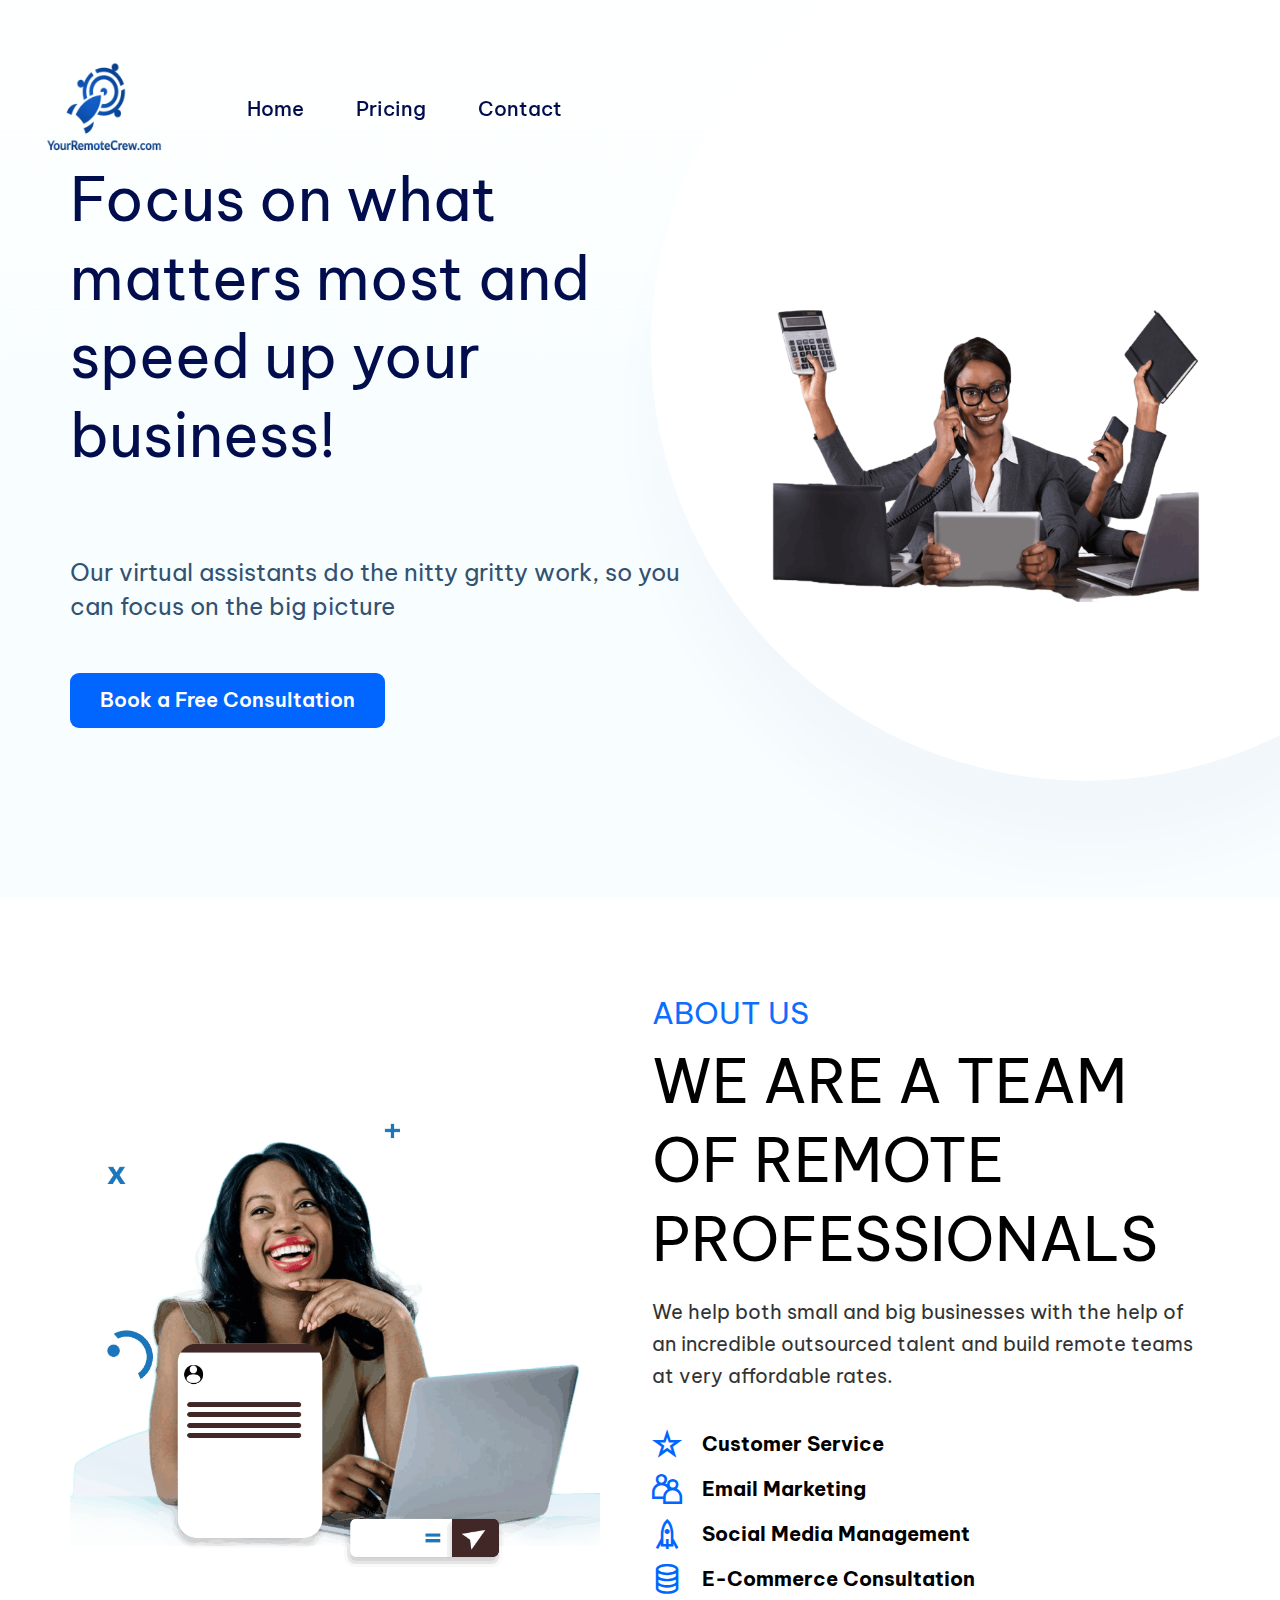
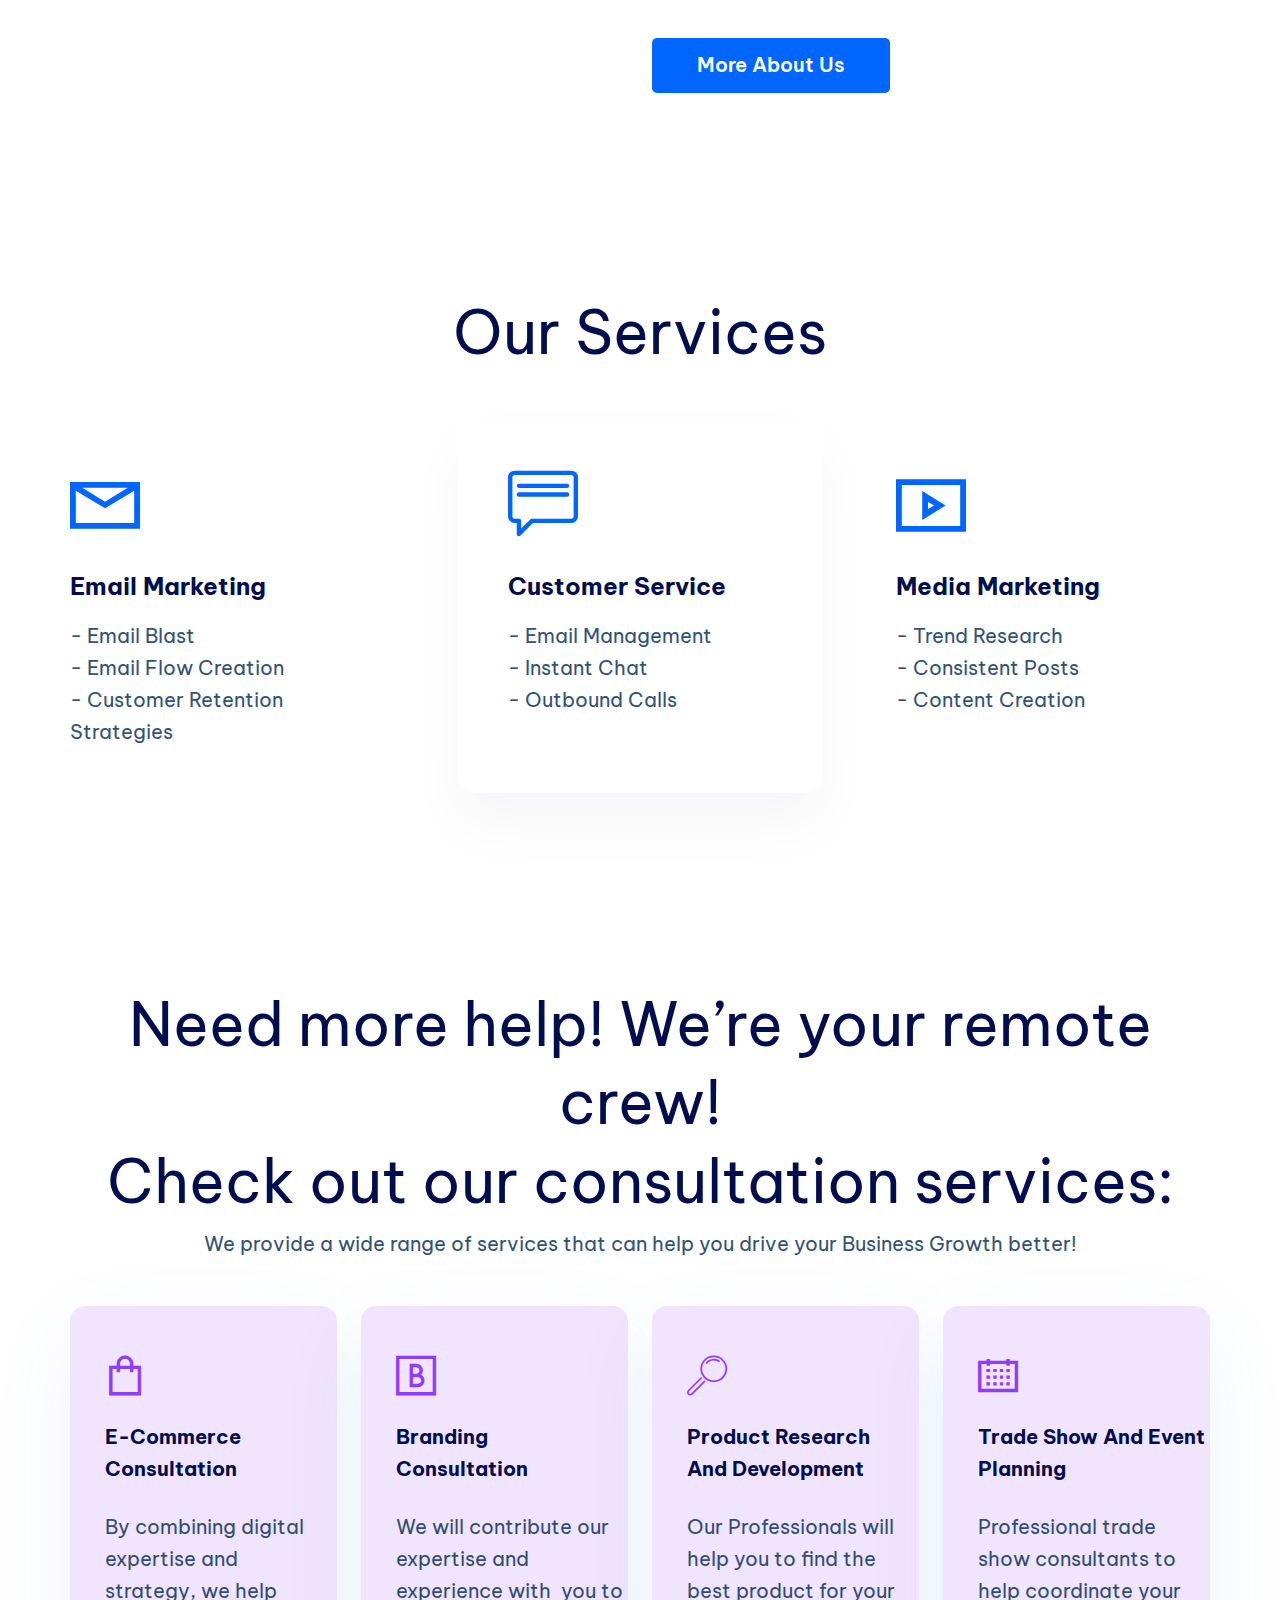
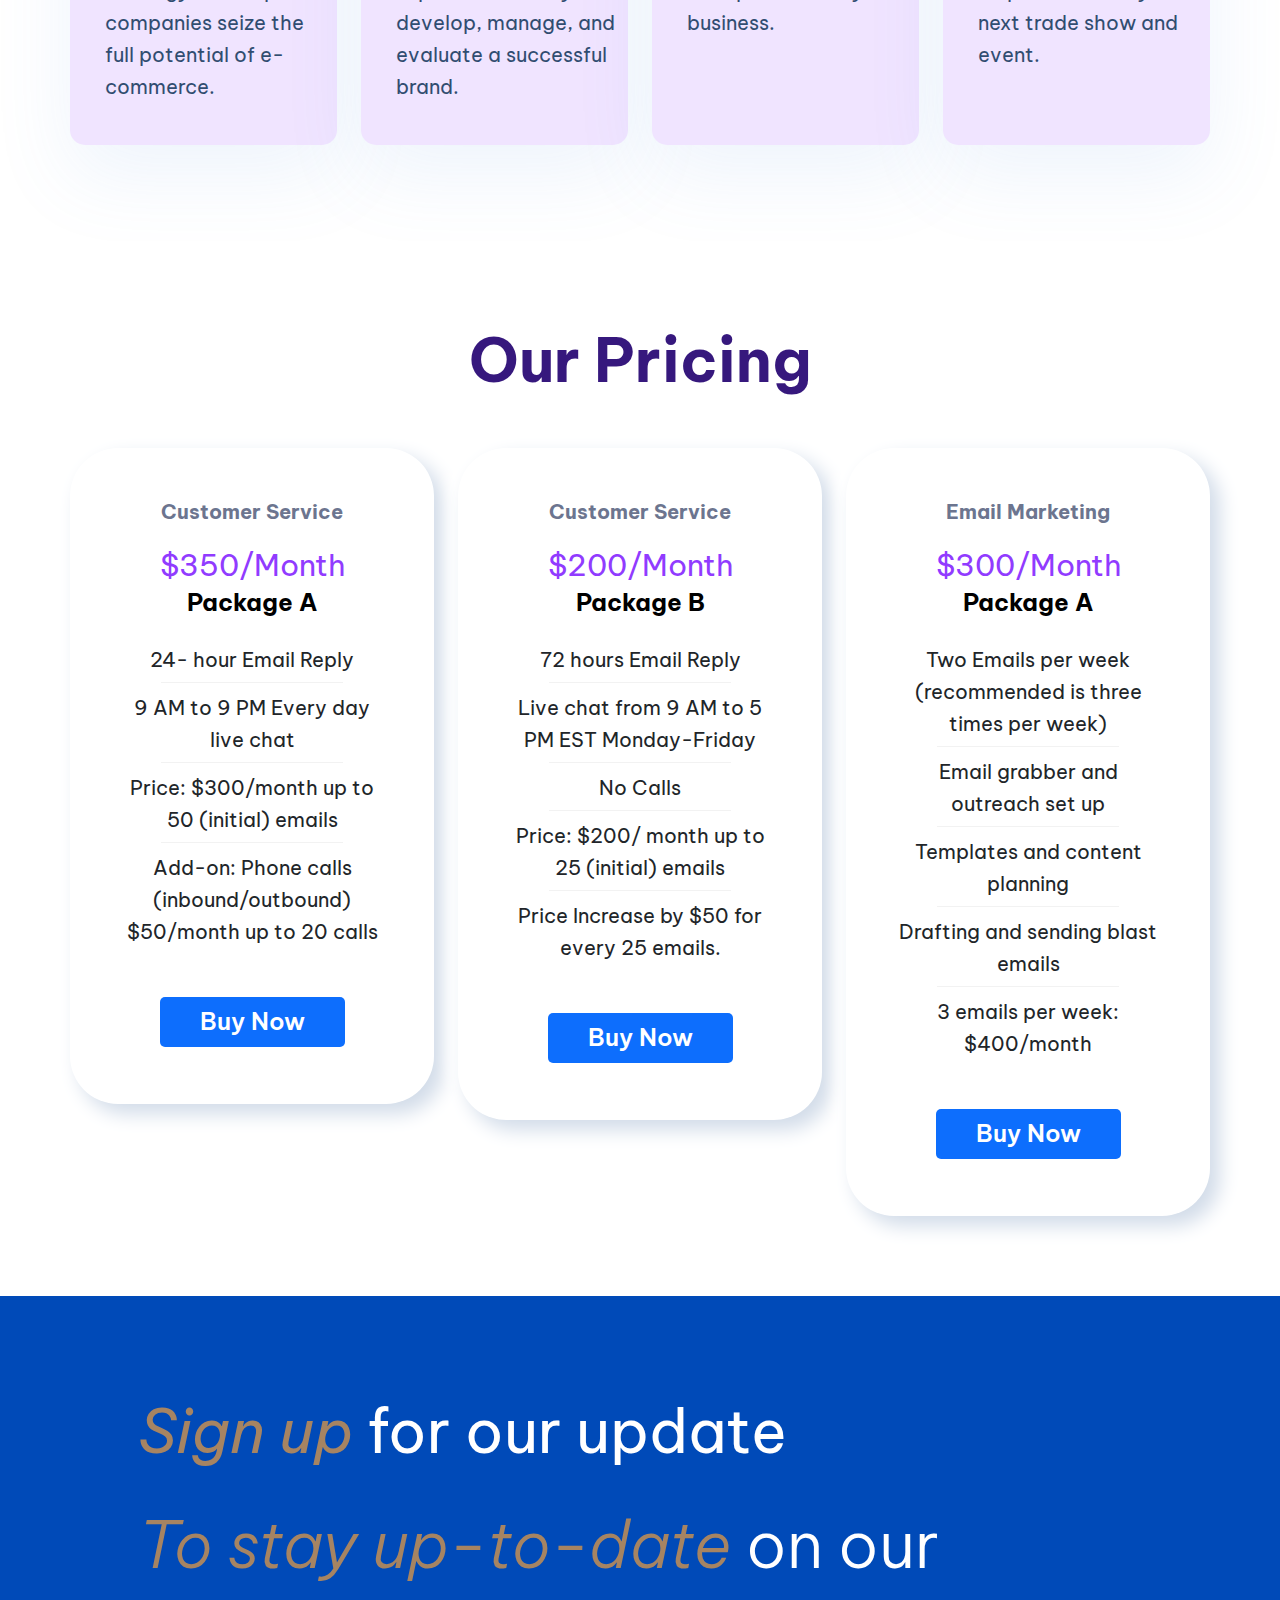
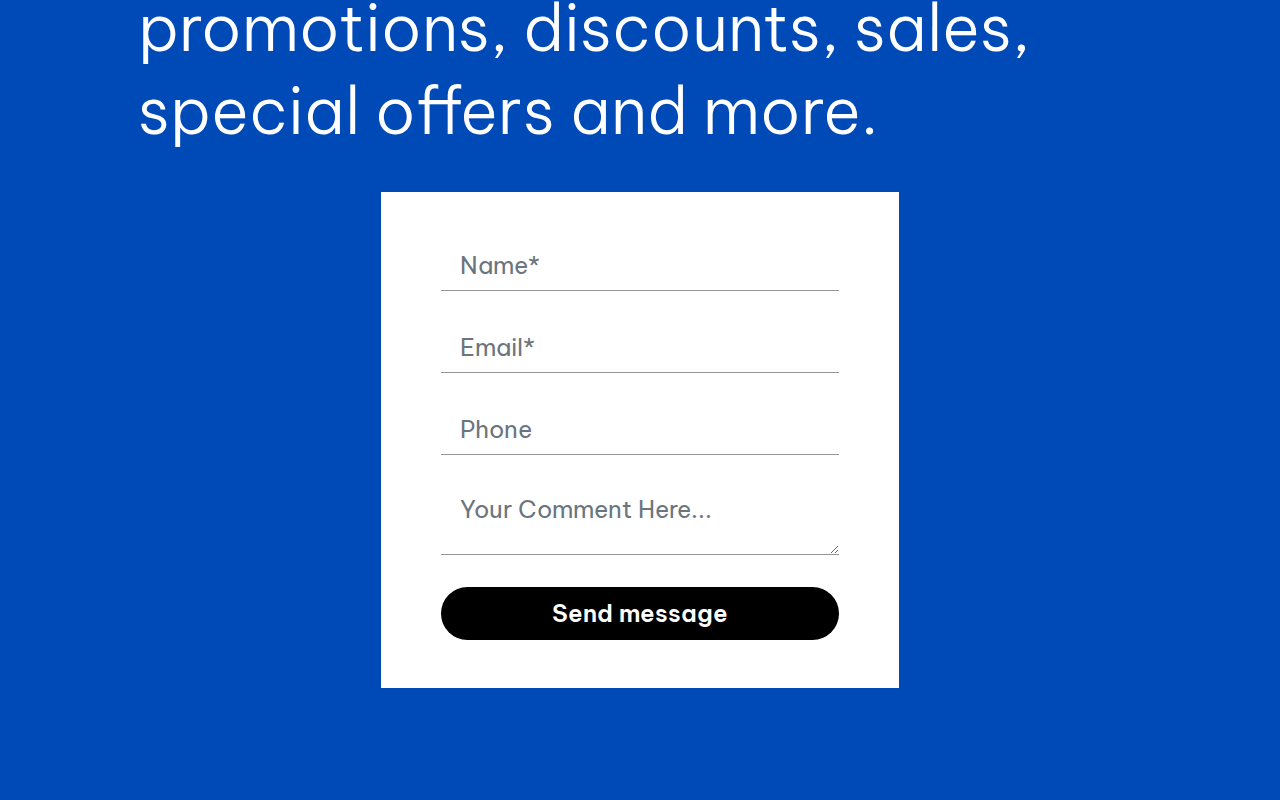
<file: index.html>
<!DOCTYPE html>
<html  >
<head>
  
  <meta charset="UTF-8">
  <meta http-equiv="X-UA-Compatible" content="IE=edge">
  
  <meta name="twitter:card" content="summary_large_image"/>
  <meta name="twitter:image:src" content="assets/images/index-meta.png">
  <meta property="og:image" content="assets/images/index-meta.png">
  <meta name="twitter:title" content="Home">
  <meta name="viewport" content="width=device-width, initial-scale=1, minimum-scale=1">
  <link rel="shortcut icon" href="assets/images/asset-1-150x150.png" type="image/x-icon">
  <meta name="description" content="">
  
  
  <title>Home</title>
  <link rel="stylesheet" href="assets/web/assets/mobirise-icons2/mobirise2.css">
  <link rel="stylesheet" href="assets/web/assets/mobirise-icons-bold/mobirise-icons-bold.css">
  <link rel="stylesheet" href="assets/web/assets/mobirise-icons/mobirise-icons.css">
  <link rel="stylesheet" href="assets/bootstrap/css/bootstrap.min.css">
  <link rel="stylesheet" href="assets/bootstrap/css/bootstrap-grid.min.css">
  <link rel="stylesheet" href="assets/bootstrap/css/bootstrap-reboot.min.css">
  <link rel="stylesheet" href="assets/dropdown/css/style.css">
  <link rel="stylesheet" href="assets/socicon/css/styles.css">
  <link rel="stylesheet" href="assets/theme/css/style.css">
  <link rel="preload" href="https://fonts.googleapis.com/css?family=Be+Vietnam+Pro:100,100i,200,200i,300,300i,400,400i,500,500i,600,600i,700,700i,800,800i,900,900i&display=swap" as="style" onload="this.onload=null;this.rel='stylesheet'">
  <noscript><link rel="stylesheet" href="https://fonts.googleapis.com/css?family=Be+Vietnam+Pro:100,100i,200,200i,300,300i,400,400i,500,500i,600,600i,700,700i,800,800i,900,900i&display=swap"></noscript>
  <link rel="preload" as="style" href="assets/mobirise/css/mbr-additional.css"><link rel="stylesheet" href="assets/mobirise/css/mbr-additional.css" type="text/css">
  
  
  
  
</head>
<body>
  
  <section data-bs-version="5.1" class="menu menu1 cid-sXT21XmgXk" once="menu" id="amenu1-1">
    

    <nav class="navbar navbar-dropdown navbar-fixed-top navbar-expand-lg">
        <div class="container-fluid">
            <div class="navbar-brand">
                <span class="navbar-logo">
                    <a href="#">
                        <img src="assets/images/asset-1-150x150.png" alt="Your Remote Crew Logo" style="height: 8rem;">
                    </a>
                </span>
                
            </div>
            <button class="navbar-toggler" type="button" data-toggle="collapse" data-bs-toggle="collapse" data-target="#navbarSupportedContent" data-bs-target="#navbarSupportedContent" aria-controls="navbarNavAltMarkup" aria-expanded="false" aria-label="Toggle navigation">
                <div class="hamburger">
                    <span></span>
                    <span></span>
                    <span></span>
                    <span></span>
                </div>
            </button>
            <div class="collapse navbar-collapse" id="navbarSupportedContent">
                <ul class="navbar-nav nav-dropdown nav-right" data-app-modern-menu="true"><li class="nav-item"><a class="nav-link link text-black text-primary display-7" href="index.html">Home</a></li><li class="nav-item"><a class="nav-link link text-black text-primary display-7" href="index.html#pricing01-e">Pricing</a></li><li class="nav-item"><a class="nav-link link text-black text-primary display-7" href="index.html#form03-1">Contact</a>
                    </li></ul>
                
                
                
            </div>
        </div>
    </nav>
</section>

<section data-bs-version="5.1" class="features1 cid-sXT26h1fgq" id="afeatures1-2">

    

    

    <div class="container">
        <div class="row justify-content-center">

            <div class="col-12 col-text">
                <div class="text-wrapper">
                    <h1 class="mbr-section-title mbr-fonts-style mb-0 display-2">Focus on what matters most and speed up your business!</h1>
                    <p class="mbr-text mbr-fonts-style display-4"><br>Our virtual assistants do the nitty gritty work, so you can focus on the big picture<br></p>
                    <div class="mbr-section-btn"><a class="btn btn-secondary display-7" href="Book Consultation.html#custom-html-9">Book a Free Consultation</a></div>
                </div>
            </div>
            <div class="col-12 image-wrapper">
                <img class="w-100" src="assets/images/yourremotecrew-2-1338x956.png" alt="Your Remote Crew Multitasking">
            </div>
        </div>
    </div>
</section>

<section data-bs-version="5.1" class="features11 cid-sXT9HLiM4Z mbr-fullscreen" id="afeatures11-4">

    

    

    <div class="container">
        <div class="row justify-content-center">

            <div class="col-12 col-xxl-5 col-lg-6 col-md-7 col-text">
                <div class="text-wrapper">
                    <p class="label-text mbr-fonts-style display-5">
                        ABOUT US
                    </p>
                    <h1 class="mbr-section-title mbr-fonts-style display-2">WE ARE A TEAM OF REMOTE PROFESSIONALS</h1>
                    <p class="mbr-text mbr-fonts-style display-7">We help both small and big businesses with the help of an incredible outsourced talent and build remote teams at very affordable rates.</p>
                    <div class="lists-container">
                        <ul class="list">
                            <li class="list-item">
                                <div class="icon-wrapper">
                                    <span class="mbr-iconfont mobi-mbri-star mobi-mbri" style="font-size: 30px;"></span>
                                </div>
                                <p class="list-item-text mbr-fonts-style mb-0 display-7"><strong>Customer Service</strong></p>
                            </li>
                            <li class="list-item">
                                <div class="icon-wrapper">
                                    <span class="mbr-iconfont mobi-mbri-users mobi-mbri" style="font-size: 30px;"></span>
                                </div>
                                <p class="list-item-text mbr-fonts-style mb-0 display-7"><strong>Email Marketing</strong></p>
                            </li>
                            <li class="list-item">
                                <div class="icon-wrapper">
                                    <span class="mbr-iconfont mobi-mbri-rocket mobi-mbri" style="font-size: 30px;"></span>
                                </div>
                                <p class="list-item-text mbr-fonts-style mb-0 display-7"><strong>Social Media Management</strong></p>
                            </li>
                            <li class="list-item">
                                <div class="icon-wrapper">
                                    <span class="mbr-iconfont mobi-mbri-database mobi-mbri" style="font-size: 30px;"></span>
                                </div>
                                <p class="list-item-text mbr-fonts-style mb-0 display-7"><strong>E-Commerce Consultation</strong></p>
                            </li>
                        </ul>
                    </div>
                    <div class="mbr-section-btn"><a class="btn btn-secondary display-7" href="Book Consultation.html#custom-html-9">More About Us</a></div>
                </div>
            </div>
            <div class="col-12 col-xxl-7 col-lg-6 col-md-5 image-wrapper">
                <img class="w-100" src="assets/images/vous-et-particulers-1080x1080.png" alt="Yourremotecrew">
            </div>
        </div>
    </div>
</section>

<section data-bs-version="5.1" class="features2 cid-sXT98UW3H4" id="afeatures2-3">

    

    
    <div class="container">
        <div class="mbr-section-head mb-3">
            <div class="col-12">
                <h4 class="mbr-section-title mbr-fonts-style align-center mb-0 display-2">
                    Our Services</h4>
                
            </div>
        </div>
        <div class="row">
            <div class="col-12 col-md-6 col-card col-lg-4">
                <div class="card-wrapper card-1">
                    <div class="card-box align-left">
                        <div class="icon-box">
                            <span class="mbr-iconfont mobi-mbri-letter mobi-mbri" style="font-size: 70px; color: rgb(0, 102, 255); fill: rgb(0, 102, 255);"></span>
                        </div>
                        <h4 class="card-title mbr-fonts-style align-left mb-0 display-4"><a href="#" class="text-black">Email Marketing</a></h4>
                        <p class="mbr-text mbr-fonts-style mb-0 display-7">-	Email Blast
<br>-	Email Flow Creation
<br>-	Customer Retention Strategies&nbsp;&nbsp;<br></p>
                        
                    </div>
                </div>
            </div>

            <div class="col-12 col-md-6 col-card col-lg-4">
                <div class="card-wrapper card-2">
                    <div class="card-box align-left">
                        <div class="icon-box">
                            <span class="mbr-iconfont mbrib-chat" style="font-size: 70px;"></span>
                        </div>
                        <h4 class="card-title mbr-fonts-style align-left mb-0 display-4"><strong>Customer Service</strong></h4>
                        <p class="mbr-text mbr-fonts-style mb-0 display-7">-	Email Management
<br>-	Instant Chat 
<br>-	Outbound Calls&nbsp;&nbsp;<br></p>
                        
                    </div>
                </div>
            </div>
            <div class="col-12 col-md-6 col-card col-lg-4">
                <div class="card-wrapper card-3">
                    <div class="card-box align-left">
                        <div class="icon-box">
                            <span class="mbr-iconfont mobi-mbri-video-play mobi-mbri" style="font-size: 70px;"></span>
                        </div>
                        <h4 class="card-title mbr-fonts-style align-left mb-0 display-4"><a href="#" class="text-black">Media Marketing</a></h4>
                        <p class="mbr-text mbr-fonts-style mb-0 display-7">-	Trend Research
<br>-	Consistent Posts 
<br>-	Content Creation&nbsp;&nbsp;<br></p>
                        
                    </div>
                </div>
            </div>
        </div>
    </div>
</section>

<section data-bs-version="5.1" class="features2 cid-sXTbUOzhhA" id="afeatures12-7">

    

    
    <div class="container">
        <div class="mbr-section-head mb-3">
            <div class="col-12">
                <h4 class="mbr-section-title mbr-fonts-style align-center mb-0 display-2">Need more help! We’re your remote crew!
<div>Check out our consultation services:</div></h4>
                <h5 class="mbr-section-subtitle mbr-fonts-style align-center mb-0 mt-2 display-7">We provide a wide range of services that can help you drive your Business Growth better!</h5>
            </div>
        </div>
        <div class="row">
            <div class="col-12 col-xl-3 col-sm-6 col-card">
                <div class="card-wrapper card-1">
                    <div class="card-box align-left">
                        <div class="icon-box">
                            <span class="mbr-iconfont mobi-mbri-shopping-bag mobi-mbri"></span>
                        </div>
                        <h4 class="card-title mbr-fonts-style align-left display-7"><strong>E-Commerce Consultation</strong></h4>
                        <p class="mbr-text mbr-fonts-style display-7">By combining digital expertise and strategy, we help companies seize the full potential of e-commerce.</p>
                        
                    </div>
                </div>
            </div>

            <div class="col-12 col-xl-3 col-sm-6 col-card">
                <div class="card-wrapper card-2">
                    <div class="card-box align-left">
                        <div class="icon-box">
                            <span class="mbr-iconfont mobi-mbri-bootstrap mobi-mbri"></span>
                        </div>
                        <h4 class="card-title mbr-fonts-style align-left display-7"><strong>Branding Consultation</strong></h4>
                        <p class="mbr-text mbr-fonts-style display-7">We will contribute our expertise and experience with&nbsp; you to develop, manage, and evaluate a successful brand.</p>
                        
                    </div>
                </div>
            </div>
            <div class="col-12 col-xl-3 col-sm-6 col-card">
                <div class="card-wrapper card-3">
                    <div class="card-box align-left">
                        <div class="icon-box">
                            <span class="mbr-iconfont mbri-search"></span>
                        </div>
                        <h4 class="card-title mbr-fonts-style align-left display-7"><strong>Product Research And Development</strong></h4>
                        <p class="mbr-text mbr-fonts-style display-7">Our Professionals will help you to find the best product for your business.</p>
                        
                    </div>
                </div>
            </div>

            <div class="col-12 col-xl-3 col-sm-6 col-card">
                <div class="card-wrapper card-4">
                    <div class="card-box align-left">
                        <div class="icon-box">
                            <span class="mbr-iconfont mobi-mbri-calendar mobi-mbri"></span>
                        </div>
                        <h4 class="card-title mbr-fonts-style align-left display-7"><strong>Trade Show And Event Planning</strong></h4>
                        <p class="mbr-text mbr-fonts-style display-7">
                            Professional trade show consultants to help coordinate your next trade show and event.</p>
                        
                    </div>
                </div>
            </div>
        </div>
    </div>
</section>

<section data-bs-version="5.1" class="pricing1 cid-t7roLA3Jeg" id="pricing01-e">
    

    
    <div class="container">
        <div class="row justify-content-center">
            <div class="col-12">
                <h2 class="title align-left mbr-fonts-style mb-5 display-2"><strong>Our Pricing</strong></h2>
            </div>

            <div class="col-12 col-md-6 align-center col-lg-4">
                <div class="plan">
                    <div class="plan-header">
                        <h6 class="plan-title mbr-fonts-style mb-3 display-7"><strong>Customer Service</strong></h6>
                        <div class="plan-price">
                            <p class="price mbr-fonts-style m-0 display-5">$350/Month</p>
                            <p class="price-term mbr-fonts-style mb-3 display-4"><strong>Package A</strong></p>
                        </div>
                    </div>
                    <div class="plan-body">
                        <div class="plan-list mb-4">
                            <ul class="list-group mbr-fonts-style list-group-flush display-7">
                                <li class="list-group-item">24- hour Email Reply
</li><li class="list-group-item">9 AM to 9 PM Every day live chat
</li><li class="list-group-item">Price: $300/month up to 50 (initial) emails
</li><li class="list-group-item">Add-on: Phone calls (inbound/outbound) $50/month up to 20 calls</li>
                            </ul>
                        </div>
                        <div class="mbr-section-btn text-center"><a href="Book Consultation.html#custom-html-9" class="btn btn-lg btn-info display-4">Buy Now</a></div>
                    </div>
                </div>
            </div>
            <div class="col-12 col-md-6 align-center col-lg-4">
                <div class="plan">
                    <div class="plan-header">
                        <h6 class="plan-title mbr-fonts-style mb-3 display-7"><strong>Customer Service</strong></h6>
                        <div class="plan-price">
                            <p class="price mbr-fonts-style m-0 display-5">$200/Month<br></p>
                            <p class="price-term mbr-fonts-style mb-3 display-4"><strong>Package B</strong></p>
                        </div>
                    </div>
                    <div class="plan-body">
                        <div class="plan-list mb-4">
                            <ul class="list-group mbr-fonts-style list-group-flush display-7">
                                <li class="list-group-item">72 hours Email Reply
</li><li class="list-group-item">Live chat from 9 AM to 5 PM EST Monday-Friday
</li><li class="list-group-item">No Calls
</li><li class="list-group-item">Price: $200/ month up to 25 (initial) emails
</li><li class="list-group-item">Price Increase by $50 for every 25 emails.</li>
                            </ul>
                        </div>
                        <div class="mbr-section-btn text-center"><a href="Book Consultation.html#custom-html-9" class="btn btn-lg btn-info display-4">Buy Now</a></div>
                    </div>
                </div>
            </div>
            <div class="col-12 col-md-6 align-center col-lg-4">
                <div class="plan">
                    <div class="plan-header">
                        <h6 class="plan-title mbr-fonts-style mb-3 display-7"><strong>Email Marketing</strong></h6>
                        <div class="plan-price">
                            <p class="price mbr-fonts-style m-0 display-5">$300/Month<br></p>
                            <p class="price-term mbr-fonts-style mb-3 display-4"><strong>Package A</strong></p>
                        </div>
                    </div>
                    <div class="plan-body">
                        <div class="plan-list mb-4">
                            <ul class="list-group mbr-fonts-style list-group-flush display-7">
                                <li class="list-group-item">Two Emails per week (recommended is three times per week)
</li><li class="list-group-item">Email grabber and outreach set up
</li><li class="list-group-item">Templates and content planning
</li><li class="list-group-item">Drafting and sending blast emails
</li><li class="list-group-item">3 emails per week: $400/month</li>
                            </ul>
                        </div>
                        <div class="mbr-section-btn text-center"><a href="Book Consultation.html#custom-html-9" class="btn btn-lg btn-info display-4">Buy Now</a></div>
                    </div>
                </div>
            </div>
            
        </div>
    </div>
</section>

<section data-bs-version="5.1" class="form03 cid-t4LsHyS2Pr" id="form03-1">
    

    

    <div class="pb-md-3 px-0 px-sm-3 container">
        <div class="row mx-0 mx-sm-5 mb-3">
            <div class="col-12 px-sm-3 mb-2 mb-sm-4">
                <h3 class="mbr-section-title mbr-fonts-style display-2">
                    <i class="colored-text">Sign up</i> for our update
                </h3>
            </div>
            <div class="col-12 px-sm-3 mb-3">
                <h4 class="mbr-section-subtitle mbr-fonts-style display-3">
                    <i class="colored-text">To stay up-to-date</i> on our
                    promotions, discounts, sales, special offers and more.
                </h4>
            </div>
        </div>
        <div class="row justify-content-center mx-1 mx-sm-5 mbr-form">
            <div class="col-12 col-lg-6 px-sm-5 py-4 py-sm-5 bg-white" data-form-type="formoid">
                <!--Formbuilder Form-->
                <form action="https://mobirise.eu/" method="POST" class="mbr-form form-with-styler" data-form-title="Form Name"><input type="hidden" name="email" data-form-email="true" value="jrAMvVFwJqRjKK8Yq5Iap4ICtcpRdjwjv4xEmZ77/A0kM2x5YXsmOp3gO9HbPVhv69pbfeeQc1kEq3Djwu8vcWHsl7K1eDda6oyp2c1agH5j8d9n/YG1eGDt5Gsqai/y.V142vzKJZ9D0VwXJEGxTwuP+3tL0y01+ZSLTUz53O10SysOnqgRU+XpuK0noXUqJtKA/G7P1t2dESm4JEyeLzIDz9nOkPCkR9vHqUc0wuLexNqnWIqJEy2NlN26IgwUC">
                    <div class="row">
                        <div hidden="hidden" data-form-alert="" class="alert alert-success col-12">Thanks for filling out the form!</div>
                        <div hidden="hidden" data-form-alert-danger="" class="alert alert-danger col-12">
                            Oops...! some problem!
                        </div>
                    </div>
                    <div class="dragArea row mx-0 justify-content-center">
                        <div data-for="phone" class="col-12 mb-4">
                            <input type="text" name="name" placeholder="Name*" data-form-field="name" class="form-control rounded-0 bg-transparent shadow-none display-7" required="required" value="" id="name-form03-1">
                        </div>
                        <div data-for="phone" class="col-12 mb-4">
                            <input type="email" name="email" placeholder="Email*" data-form-field="email" class="form-control rounded-0 bg-transparent shadow-none display-7" required="required" value="" id="email-form03-1">
                        </div>
                        <div data-for="phone" class="col-12 mb-4">
                            <input type="tel" name="phone" placeholder="Phone" data-form-field="phone" class="form-control rounded-0 bg-transparent shadow-none display-7" value="" id="phone-form03-1">
                        </div>
                        <div data-for="phone" class="col-12 mb-4">
                            <textarea name="message" placeholder="Your Comment Here..." data-form-field="message" class="form-control rounded-0 bg-transparent shadow-none display-7" id="message-form03-1"></textarea>
                        </div>
                        <div class="col-12 col-lg-12"><button class="btn rounded-pill shadow-none bg-transparent btn-black w-100 display-4" type="submit">Send message</button></div>
                    </div>
                </form>
                <!--Formbuilder Form-->
            </div>
        </div>
    </div>
</section>


<script src="assets/bootstrap/js/bootstrap.bundle.min.js"></script>
  <script src="assets/smoothscroll/smooth-scroll.js"></script>
  <script src="assets/ytplayer/index.js"></script>
  <script src="assets/dropdown/js/navbar-dropdown.js"></script>
  <script src="assets/theme/js/script.js"></script>
  <script src="assets/formoid/formoid.min.js"></script>
  
  
  
</body>
</html>
</file>
<file: assets/web/assets/mobirise-icons2/mobirise2.css>
@font-face {
  font-family: 'Moririse2';
  font-display: swap;
  src:  url('mobirise2.eot?f2bix4');
  src:  url('mobirise2.eot?f2bix4#iefix') format('embedded-opentype'),
    url('mobirise2.ttf?f2bix4') format('truetype'),
    url('mobirise2.woff?f2bix4') format('woff'),
    url('mobirise2.svg?f2bix4#mobirise2') format('svg');
  font-weight: normal;
  font-style: normal;
}

[class^="mobi-"], [class*=" mobi-"] {
  /* use !important to prevent issues with browser extensions that change fonts */
  font-family: 'Moririse2' !important;
  speak: none;
  font-style: normal;
  font-weight: normal;
  font-variant: normal;
  text-transform: none;
  line-height: 1;

  /* Better Font Rendering =========== */
  -webkit-font-smoothing: antialiased;
  -moz-osx-font-smoothing: grayscale;
}

.mobi-mbri-add-submenu:before {
  content: "\e900";
}
.mobi-mbri-alert:before {
  content: "\e901";
}
.mobi-mbri-align-center:before {
  content: "\e902";
}
.mobi-mbri-align-justify:before {
  content: "\e903";
}
.mobi-mbri-align-left:before {
  content: "\e904";
}
.mobi-mbri-align-right:before {
  content: "\e905";
}
.mobi-mbri-android:before {
  content: "\e906";
}
.mobi-mbri-apple:before {
  content: "\e907";
}
.mobi-mbri-arrow-down:before {
  content: "\e908";
}
.mobi-mbri-arrow-next:before {
  content: "\e909";
}
.mobi-mbri-arrow-prev:before {
  content: "\e90a";
}
.mobi-mbri-arrow-up:before {
  content: "\e90b";
}
.mobi-mbri-bold:before {
  content: "\e90c";
}
.mobi-mbri-bookmark:before {
  content: "\e90d";
}
.mobi-mbri-bootstrap:before {
  content: "\e90e";
}
.mobi-mbri-briefcase:before {
  content: "\e90f";
}
.mobi-mbri-browse:before {
  content: "\e910";
}
.mobi-mbri-bulleted-list:before {
  content: "\e911";
}
.mobi-mbri-calendar:before {
  content: "\e912";
}
.mobi-mbri-camera:before {
  content: "\e913";
}
.mobi-mbri-cart-add:before {
  content: "\e914";
}
.mobi-mbri-cart-full:before {
  content: "\e915";
}
.mobi-mbri-cash:before {
  content: "\e916";
}
.mobi-mbri-change-style:before {
  content: "\e917";
}
.mobi-mbri-chat:before {
  content: "\e918";
}
.mobi-mbri-clock:before {
  content: "\e919";
}
.mobi-mbri-close:before {
  content: "\e91a";
}
.mobi-mbri-cloud:before {
  content: "\e91b";
}
.mobi-mbri-code:before {
  content: "\e91c";
}
.mobi-mbri-contact-form:before {
  content: "\e91d";
}
.mobi-mbri-credit-card:before {
  content: "\e91e";
}
.mobi-mbri-cursor-click:before {
  content: "\e91f";
}
.mobi-mbri-cust-feedback:before {
  content: "\e920";
}
.mobi-mbri-database:before {
  content: "\e921";
}
.mobi-mbri-delivery:before {
  content: "\e922";
}
.mobi-mbri-desktop:before {
  content: "\e923";
}
.mobi-mbri-devices:before {
  content: "\e924";
}
.mobi-mbri-down:before {
  content: "\e925";
}
.mobi-mbri-download-2:before {
  content: "\e926";
}
.mobi-mbri-download:before {
  content: "\e927";
}
.mobi-mbri-drag-n-drop-2:before {
  content: "\e928";
}
.mobi-mbri-drag-n-drop:before {
  content: "\e929";
}
.mobi-mbri-edit-2:before {
  content: "\e92a";
}
.mobi-mbri-edit:before {
  content: "\e92b";
}
.mobi-mbri-error:before {
  content: "\e92c";
}
.mobi-mbri-extension:before {
  content: "\e92d";
}
.mobi-mbri-features:before {
  content: "\e92e";
}
.mobi-mbri-file:before {
  content: "\e92f";
}
.mobi-mbri-flag:before {
  content: "\e930";
}
.mobi-mbri-folder:before {
  content: "\e931";
}
.mobi-mbri-gift:before {
  content: "\e932";
}
.mobi-mbri-github:before {
  content: "\e933";
}
.mobi-mbri-globe-2:before {
  content: "\e934";
}
.mobi-mbri-globe:before {
  content: "\e935";
}
.mobi-mbri-growing-chart:before {
  content: "\e936";
}
.mobi-mbri-hearth:before {
  content: "\e937";
}
.mobi-mbri-help:before {
  content: "\e938";
}
.mobi-mbri-home:before {
  content: "\e939";
}
.mobi-mbri-hot-cup:before {
  content: "\e93a";
}
.mobi-mbri-idea:before {
  content: "\e93b";
}
.mobi-mbri-image-gallery:before {
  content: "\e93c";
}
.mobi-mbri-image-slider:before {
  content: "\e93d";
}
.mobi-mbri-info:before {
  content: "\e93e";
}
.mobi-mbri-italic:before {
  content: "\e93f";
}
.mobi-mbri-key:before {
  content: "\e940";
}
.mobi-mbri-laptop:before {
  content: "\e941";
}
.mobi-mbri-layers:before {
  content: "\e942";
}
.mobi-mbri-left-right:before {
  content: "\e943";
}
.mobi-mbri-left:before {
  content: "\e944";
}
.mobi-mbri-letter:before {
  content: "\e945";
}
.mobi-mbri-like:before {
  content: "\e946";
}
.mobi-mbri-link:before {
  content: "\e947";
}
.mobi-mbri-lock:before {
  content: "\e948";
}
.mobi-mbri-login:before {
  content: "\e949";
}
.mobi-mbri-logout:before {
  content: "\e94a";
}
.mobi-mbri-magic-stick:before {
  content: "\e94b";
}
.mobi-mbri-map-pin:before {
  content: "\e94c";
}
.mobi-mbri-menu:before {
  content: "\e94d";
}
.mobi-mbri-mobile-2:before {
  content: "\e94e";
}
.mobi-mbri-mobile-horizontal:before {
  content: "\e94f";
}
.mobi-mbri-mobile:before {
  content: "\e950";
}
.mobi-mbri-mobirise:before {
  content: "\e951";
}
.mobi-mbri-more-horizontal:before {
  content: "\e952";
}
.mobi-mbri-more-vertical:before {
  content: "\e953";
}
.mobi-mbri-music:before {
  content: "\e954";
}
.mobi-mbri-new-file:before {
  content: "\e955";
}
.mobi-mbri-numbered-list:before {
  content: "\e956";
}
.mobi-mbri-opened-folder:before {
  content: "\e957";
}
.mobi-mbri-pages:before {
  content: "\e958";
}
.mobi-mbri-paper-plane:before {
  content: "\e959";
}
.mobi-mbri-paperclip:before {
  content: "\e95a";
}
.mobi-mbri-phone:before {
  content: "\e95b";
}
.mobi-mbri-photo:before {
  content: "\e95c";
}
.mobi-mbri-photos:before {
  content: "\e95d";
}
.mobi-mbri-pin:before {
  content: "\e95e";
}
.mobi-mbri-play:before {
  content: "\e95f";
}
.mobi-mbri-plus:before {
  content: "\e960";
}
.mobi-mbri-preview:before {
  content: "\e961";
}
.mobi-mbri-print:before {
  content: "\e962";
}
.mobi-mbri-protect:before {
  content: "\e963";
}
.mobi-mbri-question:before {
  content: "\e964";
}
.mobi-mbri-quote-left:before {
  content: "\e965";
}
.mobi-mbri-quote-right:before {
  content: "\e966";
}
.mobi-mbri-redo:before {
  content: "\e967";
}
.mobi-mbri-refresh:before {
  content: "\e968";
}
.mobi-mbri-responsive-2:before {
  content: "\e969";
}
.mobi-mbri-responsive:before {
  content: "\e96a";
}
.mobi-mbri-right:before {
  content: "\e96b";
}
.mobi-mbri-rocket:before {
  content: "\e96c";
}
.mobi-mbri-sad-face:before {
  content: "\e96d";
}
.mobi-mbri-sale:before {
  content: "\e96e";
}
.mobi-mbri-save:before {
  content: "\e96f";
}
.mobi-mbri-search:before {
  content: "\e970";
}
.mobi-mbri-setting-2:before {
  content: "\e971";
}
.mobi-mbri-setting-3:before {
  content: "\e972";
}
.mobi-mbri-setting:before {
  content: "\e973";
}
.mobi-mbri-share:before {
  content: "\e974";
}
.mobi-mbri-shopping-bag:before {
  content: "\e975";
}
.mobi-mbri-shopping-basket:before {
  content: "\e976";
}
.mobi-mbri-shopping-cart:before {
  content: "\e977";
}
.mobi-mbri-sites:before {
  content: "\e978";
}
.mobi-mbri-smile-face:before {
  content: "\e979";
}
.mobi-mbri-speed:before {
  content: "\e97a";
}
.mobi-mbri-star:before {
  content: "\e97b";
}
.mobi-mbri-success:before {
  content: "\e97c";
}
.mobi-mbri-sun:before {
  content: "\e97d";
}
.mobi-mbri-sun2:before {
  content: "\e97e";
}
.mobi-mbri-tablet-vertical:before {
  content: "\e97f";
}
.mobi-mbri-tablet:before {
  content: "\e980";
}
.mobi-mbri-target:before {
  content: "\e981";
}
.mobi-mbri-timer:before {
  content: "\e982";
}
.mobi-mbri-to-ftp:before {
  content: "\e983";
}
.mobi-mbri-to-local-drive:before {
  content: "\e984";
}
.mobi-mbri-touch-swipe:before {
  content: "\e985";
}
.mobi-mbri-touch:before {
  content: "\e986";
}
.mobi-mbri-trash:before {
  content: "\e987";
}
.mobi-mbri-underline:before {
  content: "\e988";
}
.mobi-mbri-undo:before {
  content: "\e989";
}
.mobi-mbri-unlink:before {
  content: "\e98a";
}
.mobi-mbri-unlock:before {
  content: "\e98b";
}
.mobi-mbri-up-down:before {
  content: "\e98c";
}
.mobi-mbri-up:before {
  content: "\e98d";
}
.mobi-mbri-update:before {
  content: "\e98e";
}
.mobi-mbri-upload-2:before {
  content: "\e98f";
}
.mobi-mbri-upload:before {
  content: "\e990";
}
.mobi-mbri-user-2:before {
  content: "\e991";
}
.mobi-mbri-user:before {
  content: "\e992";
}
.mobi-mbri-users:before {
  content: "\e993";
}
.mobi-mbri-video-play:before {
  content: "\e994";
}
.mobi-mbri-video:before {
  content: "\e995";
}
.mobi-mbri-watch:before {
  content: "\e996";
}
.mobi-mbri-website-theme-2:before {
  content: "\e997";
}
.mobi-mbri-website-theme:before {
  content: "\e998";
}
.mobi-mbri-wifi:before {
  content: "\e999";
}
.mobi-mbri-windows:before {
  content: "\e99a";
}
.mobi-mbri-zoom-in:before {
  content: "\e99b";
}
.mobi-mbri-zoom-out:before {
  content: "\e99c";
}
</file>
<file: assets/web/assets/mobirise-icons-bold/mobirise-icons-bold.css>
@font-face {
  font-family: 'mobirise-icons-bold';
  font-display: swap;
  src:  url('mobirise-icons-bold.eot?m1l4yr');
  src:  url('mobirise-icons-bold.eot?m1l4yr#iefix') format('embedded-opentype'),
    url('mobirise-icons-bold.ttf?m1l4yr') format('truetype'),
    url('mobirise-icons-bold.woff?m1l4yr') format('woff'),
    url('mobirise-icons-bold.svg?m1l4yr#mobirise-icons-bold') format('svg');
  font-weight: normal;
  font-style: normal;
}

[class^="mbrib-"], [class*="mbrib-"] {
  /* use !important to prevent issues with browser extensions that change fonts */
  font-family: 'mobirise-icons-bold' !important;
  speak: none;
  font-style: normal;
  font-weight: normal;
  font-variant: normal;
  text-transform: none;
  line-height: 1;

  /* Better Font Rendering =========== */
  -webkit-font-smoothing: antialiased;
  -moz-osx-font-smoothing: grayscale;
}

.mbrib-add-submenu:before {
  content: "\e900";
}
.mbrib-alert:before {
  content: "\e901";
}
.mbrib-align-center:before {
  content: "\e902";
}
.mbrib-align-justify:before {
  content: "\e903";
}
.mbrib-align-left:before {
  content: "\e904";
}
.mbrib-align-right:before {
  content: "\e905";
}
.mbrib-android:before {
  content: "\e906";
}
.mbrib-apple:before {
  content: "\e907";
}
.mbrib-arrow-down:before {
  content: "\e908";
}
.mbrib-arrow-next:before {
  content: "\e909";
}
.mbrib-arrow-prev:before {
  content: "\e90a";
}
.mbrib-arrow-up:before {
  content: "\e90b";
}
.mbrib-bold:before {
  content: "\e90c";
}
.mbrib-bookmark:before {
  content: "\e90d";
}
.mbrib-bootstrap:before {
  content: "\e90e";
}
.mbrib-briefcase:before {
  content: "\e90f";
}
.mbrib-browse:before {
  content: "\e910";
}
.mbrib-bulleted-list:before {
  content: "\e911";
}
.mbrib-calendar:before {
  content: "\e912";
}
.mbrib-camera:before {
  content: "\e913";
}
.mbrib-cart-add:before {
  content: "\e914";
}
.mbrib-cart-full:before {
  content: "\e915";
}
.mbrib-cash:before {
  content: "\e916";
}
.mbrib-change-style:before {
  content: "\e917";
}
.mbrib-chat:before {
  content: "\e918";
}
.mbrib-clock:before {
  content: "\e919";
}
.mbrib-close:before {
  content: "\e91a";
}
.mbrib-cloud:before {
  content: "\e91b";
}
.mbrib-code:before {
  content: "\e91c";
}
.mbrib-contact-form:before {
  content: "\e91d";
}
.mbrib-credit-card:before {
  content: "\e91e";
}
.mbrib-cursor-click:before {
  content: "\e91f";
}
.mbrib-cust-feedback:before {
  content: "\e920";
}
.mbrib-database:before {
  content: "\e921";
}
.mbrib-delivery:before {
  content: "\e922";
}
.mbrib-desktop:before {
  content: "\e923";
}
.mbrib-devices:before {
  content: "\e924";
}
.mbrib-down:before {
  content: "\e925";
}
.mbrib-download:before {
  content: "\e926";
}
.mbrib-drag-n-drop:before {
  content: "\e927";
}
.mbrib-drag-n-drop2:before {
  content: "\e928";
}
.mbrib-edit:before {
  content: "\e929";
}
.mbrib-edit2:before {
  content: "\e92a";
}
.mbrib-error:before {
  content: "\e92b";
}
.mbrib-extension:before {
  content: "\e92c";
}
.mbrib-features:before {
  content: "\e92d";
}
.mbrib-file:before {
  content: "\e92e";
}
.mbrib-flag:before {
  content: "\e92f";
}
.mbrib-folder:before {
  content: "\e930";
}
.mbrib-gift:before {
  content: "\e931";
}
.mbrib-github:before {
  content: "\e932";
}
.mbrib-globe-2:before {
  content: "\e933";
}
.mbrib-globe:before {
  content: "\e934";
}
.mbrib-growing-chart:before {
  content: "\e935";
}
.mbrib-hearth:before {
  content: "\e936";
}
.mbrib-help:before {
  content: "\e937";
}
.mbrib-home:before {
  content: "\e938";
}
.mbrib-hot-cup:before {
  content: "\e939";
}
.mbrib-idea:before {
  content: "\e93a";
}
.mbrib-image-gallery:before {
  content: "\e93b";
}
.mbrib-image-slider:before {
  content: "\e93c";
}
.mbrib-info:before {
  content: "\e93d";
}
.mbrib-italic:before {
  content: "\e93e";
}
.mbrib-key:before {
  content: "\e93f";
}
.mbrib-laptop:before {
  content: "\e940";
}
.mbrib-layers:before {
  content: "\e941";
}
.mbrib-left-right:before {
  content: "\e942";
}
.mbrib-left:before {
  content: "\e943";
}
.mbrib-letter:before {
  content: "\e944";
}
.mbrib-like:before {
  content: "\e945";
}
.mbrib-link:before {
  content: "\e946";
}
.mbrib-lock:before {
  content: "\e947";
}
.mbrib-login:before {
  content: "\e948";
}
.mbrib-logout:before {
  content: "\e949";
}
.mbrib-magic-stick:before {
  content: "\e94a";
}
.mbrib-map-pin:before {
  content: "\e94b";
}
.mbrib-menu:before {
  content: "\e94c";
}
.mbrib-mobile:before {
  content: "\e94d";
}
.mbrib-mobile2:before {
  content: "\e94e";
}
.mbrib-mobirise:before {
  content: "\e94f";
}
.mbrib-more-horizontal:before {
  content: "\e950";
}
.mbrib-more-vertical:before {
  content: "\e951";
}
.mbrib-music:before {
  content: "\e952";
}
.mbrib-new-file:before {
  content: "\e953";
}
.mbrib-numbered-list:before {
  content: "\e954";
}
.mbrib-opened-folder:before {
  content: "\e955";
}
.mbrib-pages:before {
  content: "\e956";
}
.mbrib-paper-plane:before {
  content: "\e957";
}
.mbrib-paperclip:before {
  content: "\e958";
}
.mbrib-photo:before {
  content: "\e959";
}
.mbrib-photos:before {
  content: "\e95a";
}
.mbrib-pin:before {
  content: "\e95b";
}
.mbrib-play:before {
  content: "\e95c";
}
.mbrib-plus:before {
  content: "\e95d";
}
.mbrib-preview:before {
  content: "\e95e";
}
.mbrib-print:before {
  content: "\e95f";
}
.mbrib-protect:before {
  content: "\e960";
}
.mbrib-question:before {
  content: "\e961";
}
.mbrib-quote-left:before {
  content: "\e962";
}
.mbrib-quote-right:before {
  content: "\e963";
}
.mbrib-redo:before {
  content: "\e964";
}
.mbrib-refresh:before {
  content: "\e965";
}
.mbrib-responsive:before {
  content: "\e966";
}
.mbrib-right:before {
  content: "\e967";
}
.mbrib-rocket:before {
  content: "\e968";
}
.mbrib-sad-face:before {
  content: "\e969";
}
.mbrib-sale:before {
  content: "\e96a";
}
.mbrib-save:before {
  content: "\e96b";
}
.mbrib-search:before {
  content: "\e96c";
}
.mbrib-setting:before {
  content: "\e96d";
}
.mbrib-setting2:before {
  content: "\e96e";
}
.mbrib-setting3:before {
  content: "\e96f";
}
.mbrib-share:before {
  content: "\e970";
}
.mbrib-shopping-bag:before {
  content: "\e971";
}
.mbrib-shopping-basket:before {
  content: "\e972";
}
.mbrib-shopping-cart:before {
  content: "\e973";
}
.mbrib-sites:before {
  content: "\e974";
}
.mbrib-smile-face:before {
  content: "\e975";
}
.mbrib-speed:before {
  content: "\e976";
}
.mbrib-star:before {
  content: "\e977";
}
.mbrib-success:before {
  content: "\e978";
}
.mbrib-sun:before {
  content: "\e979";
}
.mbrib-sun2:before {
  content: "\e97a";
}
.mbrib-tablet-vertical:before {
  content: "\e97b";
}
.mbrib-tablet:before {
  content: "\e97c";
}
.mbrib-target:before {
  content: "\e97d";
}
.mbrib-timer:before {
  content: "\e97e";
}
.mbrib-to-ftp:before {
  content: "\e97f";
}
.mbrib-to-local-drive:before {
  content: "\e980";
}
.mbrib-touch-swipe:before {
  content: "\e981";
}
.mbrib-touch:before {
  content: "\e982";
}
.mbrib-trash:before {
  content: "\e983";
}
.mbrib-underline:before {
  content: "\e984";
}
.mbrib-undo:before {
  content: "\e985";
}
.mbrib-unlink:before {
  content: "\e986";
}
.mbrib-unlock:before {
  content: "\e987";
}
.mbrib-up-down:before {
  content: "\e988";
}
.mbrib-up:before {
  content: "\e989";
}
.mbrib-update:before {
  content: "\e98a";
}
.mbrib-upload:before {
  content: "\e98b";
}
.mbrib-user:before {
  content: "\e98c";
}
.mbrib-user2:before {
  content: "\e98d";
}
.mbrib-users:before {
  content: "\e98e";
}
.mbrib-video-play:before {
  content: "\e98f";
}
.mbrib-video:before {
  content: "\e990";
}
.mbrib-watch:before {
  content: "\e991";
}
.mbrib-website-theme:before {
  content: "\e992";
}
.mbrib-wifi:before {
  content: "\e993";
}
.mbrib-windows:before {
  content: "\e994";
}
.mbrib-zoom-out:before {
  content: "\e995";
}
</file>
<file: assets/web/assets/mobirise-icons/mobirise-icons.css>
@font-face {
  font-family: 'MobiriseIcons';
  src:  url('mobirise-icons.eot?spat4u');
  src:  url('mobirise-icons.eot?spat4u#iefix') format('embedded-opentype'),
    url('mobirise-icons.ttf?spat4u') format('truetype'),
    url('mobirise-icons.woff?spat4u') format('woff'),
    url('mobirise-icons.svg?spat4u#MobiriseIcons') format('svg');
  font-weight: normal;
  font-style: normal;
  font-display: swap;
}

[class^="mbri-"], [class*=" mbri-"] {
  /* use !important to prevent issues with browser extensions that change fonts */
  font-family: MobiriseIcons !important;
  speak: none;
  font-style: normal;
  font-weight: normal;
  font-variant: normal;
  text-transform: none;
  line-height: 1;

  /* Better Font Rendering =========== */
  -webkit-font-smoothing: antialiased;
  -moz-osx-font-smoothing: grayscale;
}

.mbri-add-submenu:before {
  content: "\e900";
}
.mbri-alert:before {
  content: "\e901";
}
.mbri-align-center:before {
  content: "\e902";
}
.mbri-align-justify:before {
  content: "\e903";
}
.mbri-align-left:before {
  content: "\e904";
}
.mbri-align-right:before {
  content: "\e905";
}
.mbri-android:before {
  content: "\e906";
}
.mbri-apple:before {
  content: "\e907";
}
.mbri-arrow-down:before {
  content: "\e908";
}
.mbri-arrow-next:before {
  content: "\e909";
}
.mbri-arrow-prev:before {
  content: "\e90a";
}
.mbri-arrow-up:before {
  content: "\e90b";
}
.mbri-bold:before {
  content: "\e90c";
}
.mbri-bookmark:before {
  content: "\e90d";
}
.mbri-bootstrap:before {
  content: "\e90e";
}
.mbri-briefcase:before {
  content: "\e90f";
}
.mbri-browse:before {
  content: "\e910";
}
.mbri-bulleted-list:before {
  content: "\e911";
}
.mbri-calendar:before {
  content: "\e912";
}
.mbri-camera:before {
  content: "\e913";
}
.mbri-cart-add:before {
  content: "\e914";
}
.mbri-cart-full:before {
  content: "\e915";
}
.mbri-cash:before {
  content: "\e916";
}
.mbri-change-style:before {
  content: "\e917";
}
.mbri-chat:before {
  content: "\e918";
}
.mbri-clock:before {
  content: "\e919";
}
.mbri-close:before {
  content: "\e91a";
}
.mbri-cloud:before {
  content: "\e91b";
}
.mbri-code:before {
  content: "\e91c";
}
.mbri-contact-form:before {
  content: "\e91d";
}
.mbri-credit-card:before {
  content: "\e91e";
}
.mbri-cursor-click:before {
  content: "\e91f";
}
.mbri-cust-feedback:before {
  content: "\e920";
}
.mbri-database:before {
  content: "\e921";
}
.mbri-delivery:before {
  content: "\e922";
}
.mbri-desktop:before {
  content: "\e923";
}
.mbri-devices:before {
  content: "\e924";
}
.mbri-down:before {
  content: "\e925";
}
.mbri-download:before {
  content: "\e989";
}
.mbri-drag-n-drop:before {
  content: "\e927";
}
.mbri-drag-n-drop2:before {
  content: "\e928";
}
.mbri-edit:before {
  content: "\e929";
}
.mbri-edit2:before {
  content: "\e92a";
}
.mbri-error:before {
  content: "\e92b";
}
.mbri-extension:before {
  content: "\e92c";
}
.mbri-features:before {
  content: "\e92d";
}
.mbri-file:before {
  content: "\e92e";
}
.mbri-flag:before {
  content: "\e92f";
}
.mbri-folder:before {
  content: "\e930";
}
.mbri-gift:before {
  content: "\e931";
}
.mbri-github:before {
  content: "\e932";
}
.mbri-globe:before {
  content: "\e933";
}
.mbri-globe-2:before {
  content: "\e934";
}
.mbri-growing-chart:before {
  content: "\e935";
}
.mbri-hearth:before {
  content: "\e936";
}
.mbri-help:before {
  content: "\e937";
}
.mbri-home:before {
  content: "\e938";
}
.mbri-hot-cup:before {
  content: "\e939";
}
.mbri-idea:before {
  content: "\e93a";
}
.mbri-image-gallery:before {
  content: "\e93b";
}
.mbri-image-slider:before {
  content: "\e93c";
}
.mbri-info:before {
  content: "\e93d";
}
.mbri-italic:before {
  content: "\e93e";
}
.mbri-key:before {
  content: "\e93f";
}
.mbri-laptop:before {
  content: "\e940";
}
.mbri-layers:before {
  content: "\e941";
}
.mbri-left-right:before {
  content: "\e942";
}
.mbri-left:before {
  content: "\e943";
}
.mbri-letter:before {
  content: "\e944";
}
.mbri-like:before {
  content: "\e945";
}
.mbri-link:before {
  content: "\e946";
}
.mbri-lock:before {
  content: "\e947";
}
.mbri-login:before {
  content: "\e948";
}
.mbri-logout:before {
  content: "\e949";
}
.mbri-magic-stick:before {
  content: "\e94a";
}
.mbri-map-pin:before {
  content: "\e94b";
}
.mbri-menu:before {
  content: "\e94c";
}
.mbri-mobile:before {
  content: "\e94d";
}
.mbri-mobile2:before {
  content: "\e94e";
}
.mbri-mobirise:before {
  content: "\e94f";
}
.mbri-more-horizontal:before {
  content: "\e950";
}
.mbri-more-vertical:before {
  content: "\e951";
}
.mbri-music:before {
  content: "\e952";
}
.mbri-new-file:before {
  content: "\e953";
}
.mbri-numbered-list:before {
  content: "\e954";
}
.mbri-opened-folder:before {
  content: "\e955";
}
.mbri-pages:before {
  content: "\e956";
}
.mbri-paper-plane:before {
  content: "\e957";
}
.mbri-paperclip:before {
  content: "\e958";
}
.mbri-photo:before {
  content: "\e959";
}
.mbri-photos:before {
  content: "\e95a";
}
.mbri-pin:before {
  content: "\e95b";
}
.mbri-play:before {
  content: "\e95c";
}
.mbri-plus:before {
  content: "\e95d";
}
.mbri-preview:before {
  content: "\e95e";
}
.mbri-print:before {
  content: "\e95f";
}
.mbri-protect:before {
  content: "\e960";
}
.mbri-question:before {
  content: "\e961";
}
.mbri-quote-left:before {
  content: "\e962";
}
.mbri-quote-right:before {
  content: "\e963";
}
.mbri-refresh:before {
  content: "\e964";
}
.mbri-responsive:before {
  content: "\e965";
}
.mbri-right:before {
  content: "\e966";
}
.mbri-rocket:before {
  content: "\e967";
}
.mbri-sad-face:before {
  content: "\e968";
}
.mbri-sale:before {
  content: "\e969";
}
.mbri-save:before {
  content: "\e96a";
}
.mbri-search:before {
  content: "\e96b";
}
.mbri-setting:before {
  content: "\e96c";
}
.mbri-setting2:before {
  content: "\e96d";
}
.mbri-setting3:before {
  content: "\e96e";
}
.mbri-share:before {
  content: "\e96f";
}
.mbri-shopping-bag:before {
  content: "\e970";
}
.mbri-shopping-basket:before {
  content: "\e971";
}
.mbri-shopping-cart:before {
  content: "\e972";
}
.mbri-sites:before {
  content: "\e973";
}
.mbri-smile-face:before {
  content: "\e974";
}
.mbri-speed:before {
  content: "\e975";
}
.mbri-star:before {
  content: "\e976";
}
.mbri-success:before {
  content: "\e977";
}
.mbri-sun:before {
  content: "\e978";
}
.mbri-sun2:before {
  content: "\e979";
}
.mbri-tablet:before {
  content: "\e97a";
}
.mbri-tablet-vertical:before {
  content: "\e97b";
}
.mbri-target:before {
  content: "\e97c";
}
.mbri-timer:before {
  content: "\e97d";
}
.mbri-to-ftp:before {
  content: "\e97e";
}
.mbri-to-local-drive:before {
  content: "\e97f";
}
.mbri-touch-swipe:before {
  content: "\e980";
}
.mbri-touch:before {
  content: "\e981";
}
.mbri-trash:before {
  content: "\e982";
}
.mbri-underline:before {
  content: "\e983";
}
.mbri-unlink:before {
  content: "\e984";
}
.mbri-unlock:before {
  content: "\e985";
}
.mbri-up-down:before {
  content: "\e986";
}
.mbri-up:before {
  content: "\e987";
}
.mbri-update:before {
  content: "\e988";
}
.mbri-upload:before {
 content: "\e926"; 
}
.mbri-user:before {
  content: "\e98a";
}
.mbri-user2:before {
  content: "\e98b";
}
.mbri-users:before {
  content: "\e98c";
}
.mbri-video:before {
  content: "\e98d";
}
.mbri-video-play:before {
  content: "\e98e";
}
.mbri-watch:before {
  content: "\e98f";
}
.mbri-website-theme:before {
  content: "\e990";
}
.mbri-wifi:before {
  content: "\e991";
}
.mbri-windows:before {
  content: "\e992";
}
.mbri-zoom-out:before {
  content: "\e993";
}
.mbri-redo:before {
  content: "\e994";
}
.mbri-undo:before {
  content: "\e995";
}
</file>
<file: assets/dropdown/css/style.css>
.navbar-dropdown {
  left: 0;
  padding: 0;
  position: absolute;
  right: 0;
  top: 0;
  transition: all 0.45s ease;
  z-index: 1030;
  background: #282828; }
  .navbar-dropdown .navbar-logo {
    margin-right: 0.8rem;
    transition: margin 0.3s ease-in-out;
    vertical-align: middle; }
    .navbar-dropdown .navbar-logo img {
      height: 3.125rem;
      transition: all 0.3s ease-in-out; }
    .navbar-dropdown .navbar-logo.mbr-iconfont {
      font-size: 3.125rem;
      line-height: 3.125rem; }
  .navbar-dropdown .navbar-caption {
    font-weight: 700;
    white-space: normal;
    vertical-align: -4px;
    line-height: 3.125rem !important; }
    .navbar-dropdown .navbar-caption, .navbar-dropdown .navbar-caption:hover {
      color: inherit;
      text-decoration: none; }
  .navbar-dropdown .mbr-iconfont + .navbar-caption {
    vertical-align: -1px; }
  .navbar-dropdown.navbar-fixed-top {
    position: fixed; }
  .navbar-dropdown .navbar-brand span {
    vertical-align: -4px; }
  .navbar-dropdown.bg-color.transparent {
    background: none; }
  .navbar-dropdown.navbar-short .navbar-brand {
    padding: 0.625rem 0; }
    .navbar-dropdown.navbar-short .navbar-brand span {
      vertical-align: -1px; }
  .navbar-dropdown.navbar-short .navbar-caption {
    line-height: 2.375rem !important;
    vertical-align: -2px; }
  .navbar-dropdown.navbar-short .navbar-logo {
    margin-right: 0.5rem; }
    .navbar-dropdown.navbar-short .navbar-logo img {
      height: 2.375rem; }
    .navbar-dropdown.navbar-short .navbar-logo.mbr-iconfont {
      font-size: 2.375rem;
      line-height: 2.375rem; }
  .navbar-dropdown.navbar-short .mbr-table-cell {
    height: 3.625rem; }
  .navbar-dropdown .navbar-close {
    left: 0.6875rem;
    position: fixed;
    top: 0.75rem;
    z-index: 1000; }
  .navbar-dropdown .hamburger-icon {
    content: "";
    display: inline-block;
    vertical-align: middle;
    width: 16px;
    -webkit-box-shadow: 0 -6px 0 1px #282828,0 0 0 1px #282828,0 6px 0 1px #282828;
    -moz-box-shadow: 0 -6px 0 1px #282828,0 0 0 1px #282828,0 6px 0 1px #282828;
    box-shadow: 0 -6px 0 1px #282828,0 0 0 1px #282828,0 6px 0 1px #282828; }

.dropdown-menu .dropdown-toggle[data-toggle="dropdown-submenu"]::after {
  border-bottom: 0.35em solid transparent;
  border-left: 0.35em solid;
  border-right: 0;
  border-top: 0.35em solid transparent;
  margin-left: 0.3rem; }

.dropdown-menu .dropdown-item:focus {
  outline: 0; }

.nav-dropdown {
  font-size: 0.75rem;
  font-weight: 500;
  height: auto !important; }
  .nav-dropdown .nav-btn {
    padding-left: 1rem; }
  .nav-dropdown .link {
    margin: .667em 1.667em;
    font-weight: 500;
    padding: 0;
    transition: color .2s ease-in-out; }
    .nav-dropdown .link.dropdown-toggle {
      margin-right: 2.583em; }
      .nav-dropdown .link.dropdown-toggle::after {
        margin-left: .25rem;
        border-top: 0.35em solid;
        border-right: 0.35em solid transparent;
        border-left: 0.35em solid transparent;
        border-bottom: 0; }
      .nav-dropdown .link.dropdown-toggle[aria-expanded="true"] {
        margin: 0;
        padding: 0.667em 3.263em  0.667em 1.667em; }
  .nav-dropdown .link::after,
  .nav-dropdown .dropdown-item::after {
    color: inherit; }
  .nav-dropdown .btn {
    font-size: 0.75rem;
    font-weight: 700;
    letter-spacing: 0;
    margin-bottom: 0;
    padding-left: 1.25rem;
    padding-right: 1.25rem; }
  .nav-dropdown .dropdown-menu {
    border-radius: 0;
    border: 0;
    left: 0;
    margin: 0;
    padding-bottom: 1.25rem;
    padding-top: 1.25rem;
    position: relative; }
  .nav-dropdown .dropdown-submenu {
    margin-left: 0.125rem;
    top: 0; }
  .nav-dropdown .dropdown-item {
    font-weight: 500;
    line-height: 2;
    padding: 0.3846em 4.615em 0.3846em 1.5385em;
    position: relative;
    transition: color .2s ease-in-out, background-color .2s ease-in-out; }
    .nav-dropdown .dropdown-item::after {
      margin-top: -0.3077em;
      position: absolute;
      right: 1.1538em;
      top: 50%; }
    .nav-dropdown .dropdown-item:focus, .nav-dropdown .dropdown-item:hover {
      background: none; }

@media (max-width: 767px) {
  .nav-dropdown.navbar-toggleable-sm {
    bottom: 0;
    display: none;
    left: 0;
    overflow-x: hidden;
    position: fixed;
    top: 0;
    transform: translateX(-100%);
    -ms-transform: translateX(-100%);
    -webkit-transform: translateX(-100%);
    width: 18.75rem;
    z-index: 999; } }
.nav-dropdown.navbar-toggleable-xl {
  bottom: 0;
  display: none;
  left: 0;
  overflow-x: hidden;
  position: fixed;
  top: 0;
  transform: translateX(-100%);
  -ms-transform: translateX(-100%);
  -webkit-transform: translateX(-100%);
  width: 18.75rem;
  z-index: 999; }

.nav-dropdown-sm {
  display: block !important;
  overflow-x: hidden;
  overflow: auto;
  padding-top: 3.875rem; }
  .nav-dropdown-sm::after {
    content: "";
    display: block;
    height: 3rem;
    width: 100%; }
  .nav-dropdown-sm.collapse.in ~ .navbar-close {
    display: block !important; }
  .nav-dropdown-sm.collapsing, .nav-dropdown-sm.collapse.in {
    transform: translateX(0);
    -ms-transform: translateX(0);
    -webkit-transform: translateX(0);
    transition: all 0.25s ease-out;
    -webkit-transition: all 0.25s ease-out;
    background: #282828; }
  .nav-dropdown-sm.collapsing[aria-expanded="false"] {
    transform: translateX(-100%);
    -ms-transform: translateX(-100%);
    -webkit-transform: translateX(-100%); }
  .nav-dropdown-sm .nav-item {
    display: block;
    margin-left: 0 !important;
    padding-left: 0; }
  .nav-dropdown-sm .link,
  .nav-dropdown-sm .dropdown-item {
    border-top: 1px dotted rgba(255, 255, 255, 0.1);
    font-size: 0.8125rem;
    line-height: 1.6;
    margin: 0 !important;
    padding: 0.875rem 2.4rem 0.875rem 1.5625rem !important;
    position: relative;
    white-space: normal; }
    .nav-dropdown-sm .link:focus, .nav-dropdown-sm .link:hover,
    .nav-dropdown-sm .dropdown-item:focus,
    .nav-dropdown-sm .dropdown-item:hover {
      background: rgba(0, 0, 0, 0.2) !important;
      color: #c0a375; }
  .nav-dropdown-sm .nav-btn {
    position: relative;
    padding: 1.5625rem 1.5625rem 0 1.5625rem; }
    .nav-dropdown-sm .nav-btn::before {
      border-top: 1px dotted rgba(255, 255, 255, 0.1);
      content: "";
      left: 0;
      position: absolute;
      top: 0;
      width: 100%; }
    .nav-dropdown-sm .nav-btn + .nav-btn {
      padding-top: 0.625rem; }
      .nav-dropdown-sm .nav-btn + .nav-btn::before {
        display: none; }
  .nav-dropdown-sm .btn {
    padding: 0.625rem 0; }
  .nav-dropdown-sm .dropdown-toggle[data-toggle="dropdown-submenu"]::after {
    margin-left: .25rem;
    border-top: 0.35em solid;
    border-right: 0.35em solid transparent;
    border-left: 0.35em solid transparent;
    border-bottom: 0; }
  .nav-dropdown-sm .dropdown-toggle[data-toggle="dropdown-submenu"][aria-expanded="true"]::after {
    border-top: 0;
    border-right: 0.35em solid transparent;
    border-left: 0.35em solid transparent;
    border-bottom: 0.35em solid; }
  .nav-dropdown-sm .dropdown-menu {
    margin: 0;
    padding: 0;
    position: relative;
    top: 0;
    left: 0;
    width: 100%;
    border: 0;
    float: none;
    border-radius: 0;
    background: none; }
  .nav-dropdown-sm .dropdown-submenu {
    left: 100%;
    margin-left: 0.125rem;
    margin-top: -1.25rem;
    top: 0; }

.navbar-toggleable-sm .nav-dropdown .dropdown-menu {
  position: absolute; }

.navbar-toggleable-sm .nav-dropdown .dropdown-submenu {
  left: 100%;
  margin-left: 0.125rem;
  margin-top: -1.25rem;
  top: 0; }

.navbar-toggleable-sm.opened .nav-dropdown .dropdown-menu {
  position: relative; }

.navbar-toggleable-sm.opened .nav-dropdown .dropdown-submenu {
  left: 0;
  margin-left: 00rem;
  margin-top: 0rem;
  top: 0; }

.is-builder .nav-dropdown.collapsing {
  transition: none !important; }
</file>
<file: assets/socicon/css/styles.css>
@charset "UTF-8";

@font-face {
  font-family: 'Socicon';
  src:  url('../fonts/socicon.eot');
  src:  url('../fonts/socicon.eot?#iefix') format('embedded-opentype'),
    url('../fonts/socicon.woff2') format('woff2'),
    url('../fonts/socicon.ttf') format('truetype'),
    url('../fonts/socicon.woff') format('woff'),
    url('../fonts/socicon.svg#socicon') format('svg');
  font-weight: normal;
  font-style: normal;
  font-display: swap;
}

[data-icon]:before {
  font-family: "socicon" !important;
  content: attr(data-icon);
  font-style: normal !important;
  font-weight: normal !important;
  font-variant: normal !important;
  text-transform: none !important;
  speak: none;
  line-height: 1;
  -webkit-font-smoothing: antialiased;
  -moz-osx-font-smoothing: grayscale;
}

[class^="socicon-"], [class*=" socicon-"] {
  /* use !important to prevent issues with browser extensions that change fonts */
  font-family: 'Socicon' !important;
  speak: none;
  font-style: normal;
  font-weight: normal;
  font-variant: normal;
  text-transform: none;
  line-height: 1;

  /* Better Font Rendering =========== */
  -webkit-font-smoothing: antialiased;
  -moz-osx-font-smoothing: grayscale;
}

.socicon-eitaa:before {
  content: "\e97c";
}
.socicon-soroush:before {
  content: "\e97d";
}
.socicon-bale:before {
  content: "\e97e";
}
.socicon-zazzle:before {
  content: "\e97b";
}
.socicon-society6:before {
  content: "\e97a";
}
.socicon-redbubble:before {
  content: "\e979";
}
.socicon-avvo:before {
  content: "\e978";
}
.socicon-stitcher:before {
  content: "\e977";
}
.socicon-googlehangouts:before {
  content: "\e974";
}
.socicon-dlive:before {
  content: "\e975";
}
.socicon-vsco:before {
  content: "\e976";
}
.socicon-flipboard:before {
  content: "\e973";
}
.socicon-ubuntu:before {
  content: "\e958";
}
.socicon-artstation:before {
  content: "\e959";
}
.socicon-invision:before {
  content: "\e95a";
}
.socicon-torial:before {
  content: "\e95b";
}
.socicon-collectorz:before {
  content: "\e95c";
}
.socicon-seenthis:before {
  content: "\e95d";
}
.socicon-googleplaymusic:before {
  content: "\e95e";
}
.socicon-debian:before {
  content: "\e95f";
}
.socicon-filmfreeway:before {
  content: "\e960";
}
.socicon-gnome:before {
  content: "\e961";
}
.socicon-itchio:before {
  content: "\e962";
}
.socicon-jamendo:before {
  content: "\e963";
}
.socicon-mix:before {
  content: "\e964";
}
.socicon-sharepoint:before {
  content: "\e965";
}
.socicon-tinder:before {
  content: "\e966";
}
.socicon-windguru:before {
  content: "\e967";
}
.socicon-cdbaby:before {
  content: "\e968";
}
.socicon-elementaryos:before {
  content: "\e969";
}
.socicon-stage32:before {
  content: "\e96a";
}
.socicon-tiktok:before {
  content: "\e96b";
}
.socicon-gitter:before {
  content: "\e96c";
}
.socicon-letterboxd:before {
  content: "\e96d";
}
.socicon-threema:before {
  content: "\e96e";
}
.socicon-splice:before {
  content: "\e96f";
}
.socicon-metapop:before {
  content: "\e970";
}
.socicon-naver:before {
  content: "\e971";
}
.socicon-remote:before {
  content: "\e972";
}
.socicon-internet:before {
  content: "\e957";
}
.socicon-moddb:before {
  content: "\e94b";
}
.socicon-indiedb:before {
  content: "\e94c";
}
.socicon-traxsource:before {
  content: "\e94d";
}
.socicon-gamefor:before {
  content: "\e94e";
}
.socicon-pixiv:before {
  content: "\e94f";
}
.socicon-myanimelist:before {
  content: "\e950";
}
.socicon-blackberry:before {
  content: "\e951";
}
.socicon-wickr:before {
  content: "\e952";
}
.socicon-spip:before {
  content: "\e953";
}
.socicon-napster:before {
  content: "\e954";
}
.socicon-beatport:before {
  content: "\e955";
}
.socicon-hackerone:before {
  content: "\e956";
}
.socicon-hackernews:before {
  content: "\e946";
}
.socicon-smashwords:before {
  content: "\e947";
}
.socicon-kobo:before {
  content: "\e948";
}
.socicon-bookbub:before {
  content: "\e949";
}
.socicon-mailru:before {
  content: "\e94a";
}
.socicon-gitlab:before {
  content: "\e945";
}
.socicon-instructables:before {
  content: "\e944";
}
.socicon-portfolio:before {
  content: "\e943";
}
.socicon-codered:before {
  content: "\e940";
}
.socicon-origin:before {
  content: "\e941";
}
.socicon-nextdoor:before {
  content: "\e942";
}
.socicon-udemy:before {
  content: "\e93f";
}
.socicon-livemaster:before {
  content: "\e93e";
}
.socicon-crunchbase:before {
  content: "\e93b";
}
.socicon-homefy:before {
  content: "\e93c";
}
.socicon-calendly:before {
  content: "\e93d";
}
.socicon-realtor:before {
  content: "\e90f";
}
.socicon-tidal:before {
  content: "\e910";
}
.socicon-qobuz:before {
  content: "\e911";
}
.socicon-natgeo:before {
  content: "\e912";
}
.socicon-mastodon:before {
  content: "\e913";
}
.socicon-unsplash:before {
  content: "\e914";
}
.socicon-homeadvisor:before {
  content: "\e915";
}
.socicon-angieslist:before {
  content: "\e916";
}
.socicon-codepen:before {
  content: "\e917";
}
.socicon-slack:before {
  content: "\e918";
}
.socicon-openaigym:before {
  content: "\e919";
}
.socicon-logmein:before {
  content: "\e91a";
}
.socicon-fiverr:before {
  content: "\e91b";
}
.socicon-gotomeeting:before {
  content: "\e91c";
}
.socicon-aliexpress:before {
  content: "\e91d";
}
.socicon-guru:before {
  content: "\e91e";
}
.socicon-appstore:before {
  content: "\e91f";
}
.socicon-homes:before {
  content: "\e920";
}
.socicon-zoom:before {
  content: "\e921";
}
.socicon-alibaba:before {
  content: "\e922";
}
.socicon-craigslist:before {
  content: "\e923";
}
.socicon-wix:before {
  content: "\e924";
}
.socicon-redfin:before {
  content: "\e925";
}
.socicon-googlecalendar:before {
  content: "\e926";
}
.socicon-shopify:before {
  content: "\e927";
}
.socicon-freelancer:before {
  content: "\e928";
}
.socicon-seedrs:before {
  content: "\e929";
}
.socicon-bing:before {
  content: "\e92a";
}
.socicon-doodle:before {
  content: "\e92b";
}
.socicon-bonanza:before {
  content: "\e92c";
}
.socicon-squarespace:before {
  content: "\e92d";
}
.socicon-toptal:before {
  content: "\e92e";
}
.socicon-gust:before {
  content: "\e92f";
}
.socicon-ask:before {
  content: "\e930";
}
.socicon-trulia:before {
  content: "\e931";
}
.socicon-loomly:before {
  content: "\e932";
}
.socicon-ghost:before {
  content: "\e933";
}
.socicon-upwork:before {
  content: "\e934";
}
.socicon-fundable:before {
  content: "\e935";
}
.socicon-booking:before {
  content: "\e936";
}
.socicon-googlemaps:before {
  content: "\e937";
}
.socicon-zillow:before {
  content: "\e938";
}
.socicon-niconico:before {
  content: "\e939";
}
.socicon-toneden:before {
  content: "\e93a";
}
.socicon-augment:before {
  content: "\e908";
}
.socicon-bitbucket:before {
  content: "\e909";
}
.socicon-fyuse:before {
  content: "\e90a";
}
.socicon-yt-gaming:before {
  content: "\e90b";
}
.socicon-sketchfab:before {
  content: "\e90c";
}
.socicon-mobcrush:before {
  content: "\e90d";
}
.socicon-microsoft:before {
  content: "\e90e";
}
.socicon-pandora:before {
  content: "\e907";
}
.socicon-messenger:before {
  content: "\e906";
}
.socicon-gamewisp:before {
  content: "\e905";
}
.socicon-bloglovin:before {
  content: "\e904";
}
.socicon-tunein:before {
  content: "\e903";
}
.socicon-gamejolt:before {
  content: "\e901";
}
.socicon-trello:before {
  content: "\e902";
}
.socicon-spreadshirt:before {
  content: "\e900";
}
.socicon-500px:before {
  content: "\e000";
}
.socicon-8tracks:before {
  content: "\e001";
}
.socicon-airbnb:before {
  content: "\e002";
}
.socicon-alliance:before {
  content: "\e003";
}
.socicon-amazon:before {
  content: "\e004";
}
.socicon-amplement:before {
  content: "\e005";
}
.socicon-android:before {
  content: "\e006";
}
.socicon-angellist:before {
  content: "\e007";
}
.socicon-apple:before {
  content: "\e008";
}
.socicon-appnet:before {
  content: "\e009";
}
.socicon-baidu:before {
  content: "\e00a";
}
.socicon-bandcamp:before {
  content: "\e00b";
}
.socicon-battlenet:before {
  content: "\e00c";
}
.socicon-mixer:before {
  content: "\e00d";
}
.socicon-bebee:before {
  content: "\e00e";
}
.socicon-bebo:before {
  content: "\e00f";
}
.socicon-behance:before {
  content: "\e010";
}
.socicon-blizzard:before {
  content: "\e011";
}
.socicon-blogger:before {
  content: "\e012";
}
.socicon-buffer:before {
  content: "\e013";
}
.socicon-chrome:before {
  content: "\e014";
}
.socicon-coderwall:before {
  content: "\e015";
}
.socicon-curse:before {
  content: "\e016";
}
.socicon-dailymotion:before {
  content: "\e017";
}
.socicon-deezer:before {
  content: "\e018";
}
.socicon-delicious:before {
  content: "\e019";
}
.socicon-deviantart:before {
  content: "\e01a";
}
.socicon-diablo:before {
  content: "\e01b";
}
.socicon-digg:before {
  content: "\e01c";
}
.socicon-discord:before {
  content: "\e01d";
}
.socicon-disqus:before {
  content: "\e01e";
}
.socicon-douban:before {
  content: "\e01f";
}
.socicon-draugiem:before {
  content: "\e020";
}
.socicon-dribbble:before {
  content: "\e021";
}
.socicon-drupal:before {
  content: "\e022";
}
.socicon-ebay:before {
  content: "\e023";
}
.socicon-ello:before {
  content: "\e024";
}
.socicon-endomodo:before {
  content: "\e025";
}
.socicon-envato:before {
  content: "\e026";
}
.socicon-etsy:before {
  content: "\e027";
}
.socicon-facebook:before {
  content: "\e028";
}
.socicon-feedburner:before {
  content: "\e029";
}
.socicon-filmweb:before {
  content: "\e02a";
}
.socicon-firefox:before {
  content: "\e02b";
}
.socicon-flattr:before {
  content: "\e02c";
}
.socicon-flickr:before {
  content: "\e02d";
}
.socicon-formulr:before {
  content: "\e02e";
}
.socicon-forrst:before {
  content: "\e02f";
}
.socicon-foursquare:before {
  content: "\e030";
}
.socicon-friendfeed:before {
  content: "\e031";
}
.socicon-github:before {
  content: "\e032";
}
.socicon-goodreads:before {
  content: "\e033";
}
.socicon-google:before {
  content: "\e034";
}
.socicon-googlescholar:before {
  content: "\e035";
}
.socicon-googlegroups:before {
  content: "\e036";
}
.socicon-googlephotos:before {
  content: "\e037";
}
.socicon-googleplus:before {
  content: "\e038";
}
.socicon-grooveshark:before {
  content: "\e039";
}
.socicon-hackerrank:before {
  content: "\e03a";
}
.socicon-hearthstone:before {
  content: "\e03b";
}
.socicon-hellocoton:before {
  content: "\e03c";
}
.socicon-heroes:before {
  content: "\e03d";
}
.socicon-smashcast:before {
  content: "\e03e";
}
.socicon-horde:before {
  content: "\e03f";
}
.socicon-houzz:before {
  content: "\e040";
}
.socicon-icq:before {
  content: "\e041";
}
.socicon-identica:before {
  content: "\e042";
}
.socicon-imdb:before {
  content: "\e043";
}
.socicon-instagram:before {
  content: "\e044";
}
.socicon-issuu:before {
  content: "\e045";
}
.socicon-istock:before {
  content: "\e046";
}
.socicon-itunes:before {
  content: "\e047";
}
.socicon-keybase:before {
  content: "\e048";
}
.socicon-lanyrd:before {
  content: "\e049";
}
.socicon-lastfm:before {
  content: "\e04a";
}
.socicon-line:before {
  content: "\e04b";
}
.socicon-linkedin:before {
  content: "\e04c";
}
.socicon-livejournal:before {
  content: "\e04d";
}
.socicon-lyft:before {
  content: "\e04e";
}
.socicon-macos:before {
  content: "\e04f";
}
.socicon-mail:before {
  content: "\e050";
}
.socicon-medium:before {
  content: "\e051";
}
.socicon-meetup:before {
  content: "\e052";
}
.socicon-mixcloud:before {
  content: "\e053";
}
.socicon-modelmayhem:before {
  content: "\e054";
}
.socicon-mumble:before {
  content: "\e055";
}
.socicon-myspace:before {
  content: "\e056";
}
.socicon-newsvine:before {
  content: "\e057";
}
.socicon-nintendo:before {
  content: "\e058";
}
.socicon-npm:before {
  content: "\e059";
}
.socicon-odnoklassniki:before {
  content: "\e05a";
}
.socicon-openid:before {
  content: "\e05b";
}
.socicon-opera:before {
  content: "\e05c";
}
.socicon-outlook:before {
  content: "\e05d";
}
.socicon-overwatch:before {
  content: "\e05e";
}
.socicon-patreon:before {
  content: "\e05f";
}
.socicon-paypal:before {
  content: "\e060";
}
.socicon-periscope:before {
  content: "\e061";
}
.socicon-persona:before {
  content: "\e062";
}
.socicon-pinterest:before {
  content: "\e063";
}
.socicon-play:before {
  content: "\e064";
}
.socicon-player:before {
  content: "\e065";
}
.socicon-playstation:before {
  content: "\e066";
}
.socicon-pocket:before {
  content: "\e067";
}
.socicon-qq:before {
  content: "\e068";
}
.socicon-quora:before {
  content: "\e069";
}
.socicon-raidcall:before {
  content: "\e06a";
}
.socicon-ravelry:before {
  content: "\e06b";
}
.socicon-reddit:before {
  content: "\e06c";
}
.socicon-renren:before {
  content: "\e06d";
}
.socicon-researchgate:before {
  content: "\e06e";
}
.socicon-residentadvisor:before {
  content: "\e06f";
}
.socicon-reverbnation:before {
  content: "\e070";
}
.socicon-rss:before {
  content: "\e071";
}
.socicon-sharethis:before {
  content: "\e072";
}
.socicon-skype:before {
  content: "\e073";
}
.socicon-slideshare:before {
  content: "\e074";
}
.socicon-smugmug:before {
  content: "\e075";
}
.socicon-snapchat:before {
  content: "\e076";
}
.socicon-songkick:before {
  content: "\e077";
}
.socicon-soundcloud:before {
  content: "\e078";
}
.socicon-spotify:before {
  content: "\e079";
}
.socicon-stackexchange:before {
  content: "\e07a";
}
.socicon-stackoverflow:before {
  content: "\e07b";
}
.socicon-starcraft:before {
  content: "\e07c";
}
.socicon-stayfriends:before {
  content: "\e07d";
}
.socicon-steam:before {
  content: "\e07e";
}
.socicon-storehouse:before {
  content: "\e07f";
}
.socicon-strava:before {
  content: "\e080";
}
.socicon-streamjar:before {
  content: "\e081";
}
.socicon-stumbleupon:before {
  content: "\e082";
}
.socicon-swarm:before {
  content: "\e083";
}
.socicon-teamspeak:before {
  content: "\e084";
}
.socicon-teamviewer:before {
  content: "\e085";
}
.socicon-technorati:before {
  content: "\e086";
}
.socicon-telegram:before {
  content: "\e087";
}
.socicon-tripadvisor:before {
  content: "\e088";
}
.socicon-tripit:before {
  content: "\e089";
}
.socicon-triplej:before {
  content: "\e08a";
}
.socicon-tumblr:before {
  content: "\e08b";
}
.socicon-twitch:before {
  content: "\e08c";
}
.socicon-twitter:before {
  content: "\e08d";
}
.socicon-uber:before {
  content: "\e08e";
}
.socicon-ventrilo:before {
  content: "\e08f";
}
.socicon-viadeo:before {
  content: "\e090";
}
.socicon-viber:before {
  content: "\e091";
}
.socicon-viewbug:before {
  content: "\e092";
}
.socicon-vimeo:before {
  content: "\e093";
}
.socicon-vine:before {
  content: "\e094";
}
.socicon-vkontakte:before {
  content: "\e095";
}
.socicon-warcraft:before {
  content: "\e096";
}
.socicon-wechat:before {
  content: "\e097";
}
.socicon-weibo:before {
  content: "\e098";
}
.socicon-whatsapp:before {
  content: "\e099";
}
.socicon-wikipedia:before {
  content: "\e09a";
}
.socicon-windows:before {
  content: "\e09b";
}
.socicon-wordpress:before {
  content: "\e09c";
}
.socicon-wykop:before {
  content: "\e09d";
}
.socicon-xbox:before {
  content: "\e09e";
}
.socicon-xing:before {
  content: "\e09f";
}
.socicon-yahoo:before {
  content: "\e0a0";
}
.socicon-yammer:before {
  content: "\e0a1";
}
.socicon-yandex:before {
  content: "\e0a2";
}
.socicon-yelp:before {
  content: "\e0a3";
}
.socicon-younow:before {
  content: "\e0a4";
}
.socicon-youtube:before {
  content: "\e0a5";
}
.socicon-zapier:before {
  content: "\e0a6";
}
.socicon-zerply:before {
  content: "\e0a7";
}
.socicon-zomato:before {
  content: "\e0a8";
}
.socicon-zynga:before {
  content: "\e0a9";
}
</file>
<file: assets/theme/css/style.css>
@charset "UTF-8";
section {
  background-color: #ffffff;
}

body {
  font-style: normal;
  line-height: 1.5;
  font-weight: 400;
  color: #000000;
  position: relative;
}

button {
  background-color: transparent;
  border-color: transparent;
}

section,
.container,
.container-fluid {
  position: relative;
  word-wrap: break-word;
}

a.mbr-iconfont:hover {
  text-decoration: none;
}

.article .lead p,
.article .lead ul,
.article .lead ol,
.article .lead pre,
.article .lead blockquote {
  margin-bottom: 0;
}

a {
  font-style: normal;
  font-weight: 400;
  cursor: pointer;
}
a, a:hover {
  text-decoration: none;
}

.mbr-section-title {
  font-style: normal;
  line-height: 1.3;
}

.mbr-section-subtitle {
  line-height: 1.3;
}

.mbr-text {
  font-style: normal;
  line-height: 1.7;
}

h1,
h2,
h3,
h4,
h5,
h6,
.display-1,
.display-2,
.display-4,
.display-5,
.display-7,
span,
p,
a {
  line-height: 1;
  word-break: break-word;
  word-wrap: break-word;
  font-weight: 400;
}

b,
strong {
  font-weight: bold;
}

input:-webkit-autofill, input:-webkit-autofill:hover, input:-webkit-autofill:focus, input:-webkit-autofill:active {
  transition-delay: 9999s;
  -webkit-transition-property: background-color, color;
  transition-property: background-color, color;
}

textarea[type=hidden] {
  display: none;
}

section {
  background-position: 50% 50%;
  background-repeat: no-repeat;
  background-size: cover;
}
section .mbr-background-video,
section .mbr-background-video-preview {
  position: absolute;
  bottom: 0;
  left: 0;
  right: 0;
  top: 0;
}

.hidden {
  visibility: hidden;
}

.mbr-z-index20 {
  z-index: 20;
}

/*! Base colors */
.mbr-white {
  color: #ffffff;
}

.mbr-black {
  color: #111111;
}

.mbr-bg-white {
  background-color: #ffffff;
}

.mbr-bg-black {
  background-color: #000000;
}

/*! Text-aligns */
.align-left {
  text-align: left;
}

.align-center {
  text-align: center;
}

.align-right {
  text-align: right;
}

/*! Font-weight  */
.mbr-light {
  font-weight: 300;
}

.mbr-regular {
  font-weight: 400;
}

.mbr-semibold {
  font-weight: 500;
}

.mbr-bold {
  font-weight: 700;
}

/*! Media  */
.media-content {
  flex-basis: 100%;
}

.media-container-row {
  display: flex;
  flex-direction: row;
  flex-wrap: wrap;
  justify-content: center;
  align-content: center;
  align-items: start;
}
.media-container-row .media-size-item {
  width: 400px;
}

.media-container-column {
  display: flex;
  flex-direction: column;
  flex-wrap: wrap;
  justify-content: center;
  align-content: center;
  align-items: stretch;
}
.media-container-column > * {
  width: 100%;
}

@media (min-width: 992px) {
  .media-container-row {
    flex-wrap: nowrap;
  }
}
figure {
  margin-bottom: 0;
  overflow: hidden;
}

figure[mbr-media-size] {
  transition: width 0.1s;
}

img,
iframe {
  display: block;
  width: 100%;
}

.card {
  background-color: transparent;
  border: none;
}

.card-box {
  width: 100%;
}

.card-img {
  text-align: center;
  flex-shrink: 0;
  -webkit-flex-shrink: 0;
}

.media {
  max-width: 100%;
  margin: 0 auto;
}

.mbr-figure {
  align-self: center;
}

.media-container > div {
  max-width: 100%;
}

.mbr-figure img,
.card-img img {
  width: 100%;
}

@media (max-width: 991px) {
  .media-size-item {
    width: auto !important;
  }

  .media {
    width: auto;
  }

  .mbr-figure {
    width: 100% !important;
  }
}
/*! Buttons */
.mbr-section-btn {
  margin-left: -0.6rem;
  margin-right: -0.6rem;
  font-size: 0;
}

.btn {
  font-weight: 600;
  border-width: 1px;
  font-style: normal;
  margin: 0.6rem 0.6rem;
  white-space: normal;
  transition: all 0.2s ease-in-out;
  display: inline-flex;
  align-items: center;
  justify-content: center;
  word-break: break-word;
}

.btn-sm {
  font-weight: 600;
  letter-spacing: 0px;
  transition: all 0.3s ease-in-out;
}

.btn-md {
  font-weight: 600;
  letter-spacing: 0px;
  transition: all 0.3s ease-in-out;
}

.btn-lg {
  font-weight: 600;
  letter-spacing: 0px;
  transition: all 0.3s ease-in-out;
}

.btn-form {
  margin: 0;
}
.btn-form:hover {
  cursor: pointer;
}

nav .mbr-section-btn {
  margin-left: 0rem;
  margin-right: 0rem;
}

/*! Btn icon margin */
.btn .mbr-iconfont,
.btn.btn-sm .mbr-iconfont {
  order: 1;
  cursor: pointer;
  margin-left: 0.5rem;
  vertical-align: sub;
}

.btn.btn-md .mbr-iconfont,
.btn.btn-md .mbr-iconfont {
  margin-left: 0.8rem;
}

.mbr-regular {
  font-weight: 400;
}

.mbr-semibold {
  font-weight: 500;
}

.mbr-bold {
  font-weight: 700;
}

[type=submit] {
  -webkit-appearance: none;
}

/*! Full-screen */
.mbr-fullscreen .mbr-overlay {
  min-height: 100vh;
}

.mbr-fullscreen {
  display: flex;
  display: -moz-flex;
  display: -ms-flex;
  display: -o-flex;
  align-items: center;
  min-height: 100vh;
  padding-top: 3rem;
  padding-bottom: 3rem;
}

/*! Map */
.map {
  height: 25rem;
  position: relative;
}
.map iframe {
  width: 100%;
  height: 100%;
}

/*! Scroll to top arrow */
.mbr-arrow-up {
  bottom: 25px;
  right: 90px;
  position: fixed;
  text-align: right;
  z-index: 5000;
  color: #ffffff;
  font-size: 22px;
}

.mbr-arrow-up a {
  background: rgba(0, 0, 0, 0.2);
  border-radius: 50%;
  color: #fff;
  display: inline-block;
  height: 60px;
  width: 60px;
  border: 2px solid #fff;
  outline-style: none !important;
  position: relative;
  text-decoration: none;
  transition: all 0.3s ease-in-out;
  cursor: pointer;
  text-align: center;
}
.mbr-arrow-up a:hover {
  background-color: rgba(0, 0, 0, 0.4);
}
.mbr-arrow-up a i {
  line-height: 60px;
}

.mbr-arrow-up-icon {
  display: block;
  color: #fff;
}

.mbr-arrow-up-icon::before {
  content: "›";
  display: inline-block;
  font-family: serif;
  font-size: 22px;
  line-height: 1;
  font-style: normal;
  position: relative;
  top: 6px;
  left: -4px;
  transform: rotate(-90deg);
}

/*! Arrow Down */
.mbr-arrow {
  position: absolute;
  bottom: 45px;
  left: 50%;
  width: 60px;
  height: 60px;
  cursor: pointer;
  background-color: rgba(80, 80, 80, 0.5);
  border-radius: 50%;
  transform: translateX(-50%);
}
@media (max-width: 767px) {
  .mbr-arrow {
    display: none;
  }
}
.mbr-arrow > a {
  display: inline-block;
  text-decoration: none;
  outline-style: none;
  -webkit-animation: arrowdown 1.7s ease-in-out infinite;
          animation: arrowdown 1.7s ease-in-out infinite;
  color: #ffffff;
}
.mbr-arrow > a > i {
  position: absolute;
  top: -2px;
  left: 15px;
  font-size: 2rem;
}

#scrollToTop a i::before {
  content: "";
  position: absolute;
  display: block;
  border-bottom: 2.5px solid #fff;
  border-left: 2.5px solid #fff;
  width: 27.8%;
  height: 27.8%;
  left: 50%;
  top: 51%;
  transform: translateY(-30%) translateX(-50%) rotate(135deg);
}

@keyframes arrowdown {
  0% {
    transform: translateY(0px);
  }
  50% {
    transform: translateY(-5px);
  }
  100% {
    transform: translateY(0px);
  }
}
@-webkit-keyframes arrowdown {
  0% {
    transform: translateY(0px);
  }
  50% {
    transform: translateY(-5px);
  }
  100% {
    transform: translateY(0px);
  }
}
@media (max-width: 500px) {
  .mbr-arrow-up {
    left: 0;
    right: 0;
    text-align: center;
  }
}
/*Gradients animation*/
@keyframes gradient-animation {
  from {
    background-position: 0% 100%;
    -webkit-animation-timing-function: ease-in-out;
            animation-timing-function: ease-in-out;
  }
  to {
    background-position: 100% 0%;
    -webkit-animation-timing-function: ease-in-out;
            animation-timing-function: ease-in-out;
  }
}
@-webkit-keyframes gradient-animation {
  from {
    background-position: 0% 100%;
    -webkit-animation-timing-function: ease-in-out;
            animation-timing-function: ease-in-out;
  }
  to {
    background-position: 100% 0%;
    -webkit-animation-timing-function: ease-in-out;
            animation-timing-function: ease-in-out;
  }
}
.bg-gradient {
  background-size: 200% 200%;
  animation: gradient-animation 5s infinite alternate;
  -webkit-animation: gradient-animation 5s infinite alternate;
}

.menu .navbar-brand {
  display: -webkit-flex;
}
.menu .navbar-brand span {
  display: flex;
  display: -webkit-flex;
}
.menu .navbar-brand .navbar-caption-wrap {
  display: -webkit-flex;
}
.menu .navbar-brand .navbar-logo img {
  display: -webkit-flex;
  width: auto;
}
@media (min-width: 768px) and (max-width: 991px) {
  .menu .navbar-toggleable-sm .navbar-nav {
    display: -ms-flexbox;
  }
}
@media (max-width: 991px) {
  .menu .navbar-collapse {
    max-height: 93.5vh;
  }
  .menu .navbar-collapse.show {
    overflow: auto;
  }
}
@media (min-width: 992px) {
  .menu .navbar-nav.nav-dropdown {
    display: -webkit-flex;
  }
  .menu .navbar-toggleable-sm .navbar-collapse {
    display: -webkit-flex !important;
  }
  .menu .collapsed .navbar-collapse {
    max-height: 93.5vh;
  }
  .menu .collapsed .navbar-collapse.show {
    overflow: auto;
  }
}
@media (max-width: 767px) {
  .menu .navbar-collapse {
    max-height: 80vh;
  }
}

.nav-link .mbr-iconfont {
  margin-right: 0.5rem;
}

.navbar {
  display: -webkit-flex;
  -webkit-flex-wrap: wrap;
  -webkit-align-items: center;
  -webkit-justify-content: space-between;
}

.navbar-collapse {
  -webkit-flex-basis: 100%;
  -webkit-flex-grow: 1;
  -webkit-align-items: center;
}

.nav-dropdown .link {
  padding: 0.667em 1.667em !important;
  margin: 0 !important;
}

.nav {
  display: -webkit-flex;
  -webkit-flex-wrap: wrap;
}

.row {
  display: -webkit-flex;
  -webkit-flex-wrap: wrap;
}

.justify-content-center {
  -webkit-justify-content: center;
}

.form-inline {
  display: -webkit-flex;
}

.card-wrapper {
  -webkit-flex: 1;
}

.carousel-control {
  z-index: 10;
  display: -webkit-flex;
}

.carousel-controls {
  display: -webkit-flex;
}

.media {
  display: -webkit-flex;
}

.form-group:focus {
  outline: none;
}

.jq-selectbox__select {
  padding: 7px 0;
  position: relative;
}

.jq-selectbox__dropdown {
  overflow: hidden;
  border-radius: 10px;
  position: absolute;
  top: 100%;
  left: 0 !important;
  width: 100% !important;
}

.jq-selectbox__trigger-arrow {
  right: 0;
  transform: translateY(-50%);
}

.jq-selectbox li {
  padding: 1.07em 0.5em;
}

input[type=range] {
  padding-left: 0 !important;
  padding-right: 0 !important;
}

.modal-dialog,
.modal-content {
  height: 100%;
}

.modal-dialog .carousel-inner {
  height: calc(100vh - 1.75rem);
}
@media (max-width: 575px) {
  .modal-dialog .carousel-inner {
    height: calc(100vh - 1rem);
  }
}

.carousel-item {
  text-align: center;
}

.carousel-item img {
  margin: auto;
}

.navbar-toggler {
  align-self: flex-start;
  padding: 0.25rem 0.75rem;
  font-size: 1.25rem;
  line-height: 1;
  background: transparent;
  border: 1px solid transparent;
  border-radius: 0.25rem;
}

.navbar-toggler:focus,
.navbar-toggler:hover {
  text-decoration: none;
  box-shadow: none;
}

.navbar-toggler-icon {
  display: inline-block;
  width: 1.5em;
  height: 1.5em;
  vertical-align: middle;
  content: "";
  background: no-repeat center center;
  background-size: 100% 100%;
}

.navbar-toggler-left {
  position: absolute;
  left: 1rem;
}

.navbar-toggler-right {
  position: absolute;
  right: 1rem;
}

.card-img {
  width: auto;
}

.menu .navbar.collapsed:not(.beta-menu) {
  flex-direction: column;
}

.carousel-item.active,
.carousel-item-next,
.carousel-item-prev {
  display: flex;
}

.note-air-layout .dropup .dropdown-menu,
.note-air-layout .navbar-fixed-bottom .dropdown .dropdown-menu {
  bottom: initial !important;
}

html,
body {
  height: auto;
  min-height: 100vh;
}

.dropup .dropdown-toggle::after {
  display: none;
}

.form-asterisk {
  font-family: initial;
  position: absolute;
  top: -2px;
  font-weight: normal;
}

.form-control-label {
  position: relative;
  cursor: pointer;
  margin-bottom: 0.357em;
  padding: 0;
}

.alert {
  color: #ffffff;
  border-radius: 0;
  border: 0;
  font-size: 1.1rem;
  line-height: 1.5;
  margin-bottom: 1.875rem;
  padding: 1.25rem;
  position: relative;
  text-align: center;
}
.alert.alert-form::after {
  background-color: inherit;
  bottom: -7px;
  content: "";
  display: block;
  height: 14px;
  left: 50%;
  margin-left: -7px;
  position: absolute;
  transform: rotate(45deg);
  width: 14px;
}

.form-control {
  background-color: #ffffff;
  background-clip: border-box;
  color: #000000;
  line-height: 1rem !important;
  height: auto;
  padding: 0.6rem 1.2rem;
  transition: border-color 0.25s ease 0s;
  border: 1px solid transparent !important;
  border-radius: 4px;
  box-shadow: rgba(0, 0, 0, 0.07) 0px 1px 1px 0px, rgba(0, 0, 0, 0.07) 0px 1px 3px 0px, rgba(0, 0, 0, 0.03) 0px 0px 0px 1px;
}
.form-active .form-control:invalid {
  border-color: red;
}

form .row {
  margin-left: -0.6rem;
  margin-right: -0.6rem;
}
form .row [class*=col] {
  padding-left: 0.6rem;
  padding-right: 0.6rem;
}

form .mbr-section-btn {
  margin: 0;
  padding-left: 0.6rem;
  padding-right: 0.6rem;
}

form .btn {
  display: flex;
  padding: 0.6rem 1.2rem;
  margin: 0;
}

form .form-check-input {
  margin-top: 0.5;
}

textarea.form-control {
  line-height: 1.5rem !important;
}

.form-group {
  margin-bottom: 1.2rem;
}

.form-control,
form .btn {
  min-height: 48px;
}

.gdpr-block label span.textGDPR input[name=gdpr] {
  top: 7px;
}

.form-control:focus {
  box-shadow: none;
}

:focus {
  outline: none;
}

.mbr-overlay {
  background-color: #000;
  bottom: 0;
  left: 0;
  opacity: 0.5;
  position: absolute;
  right: 0;
  top: 0;
  z-index: 0;
  pointer-events: none;
}

blockquote {
  font-style: italic;
  padding: 3rem;
  font-size: 1.09rem;
  position: relative;
  border-left: 3px solid;
}

ul,
ol,
pre,
blockquote {
  margin-bottom: 2.3125rem;
}

.mt-4 {
  margin-top: 2rem !important;
}

.mb-4 {
  margin-bottom: 2rem !important;
}

@media (min-width: 992px) {
  .container {
    padding-left: 16px;
    padding-right: 16px;
  }

  .row {
    margin-left: -16px;
    margin-right: -16px;
  }
  .row > [class*=col] {
    padding-left: 16px;
    padding-right: 16px;
  }
}
@media (min-width: 768px) {
  .container-fluid {
    padding-left: 32px;
    padding-right: 32px;
  }
}
@media (min-width: 768px) and (max-width: 991px) {
  .mbr-container {
    padding-left: 32px;
    padding-right: 32px;
  }
}
@media (max-width: 767px) {
  .mbr-container {
    padding-left: 16px;
    padding-right: 16px;
  }
}
.card-wrapper,
.item-wrapper {
  overflow: hidden;
}

.app-video-wrapper > img {
  opacity: 1;
}

.item {
  position: relative;
}

.dropdown-menu .dropdown-menu {
  left: 100%;
}

.dropdown-item + .dropdown-menu {
  display: none;
}

.dropdown-item:hover + .dropdown-menu,
.dropdown-menu:hover {
  display: block;
}

@media (min-aspect-ratio: 16/9) {
  .mbr-video-foreground {
    height: 300% !important;
    top: -100% !important;
  }
}
@media (max-aspect-ratio: 16/9) {
  .mbr-video-foreground {
    width: 300% !important;
    left: -100% !important;
  }
}
</file>
<file: assets/mobirise/css/mbr-additional.css>
body {
  font-family: Be Vietnam Pro;
}
.display-1 {
  font-family: 'Be Vietnam Pro', sans-serif;
  font-size: 4.4rem;
  line-height: 1.17;
}
.display-1 > .mbr-iconfont {
  font-size: 5.5rem;
}
.display-2 {
  font-family: 'Be Vietnam Pro', sans-serif;
  font-size: 3.75rem;
  line-height: 1.31;
}
.display-2 > .mbr-iconfont {
  font-size: 4.6875rem;
}
.display-4 {
  font-family: 'Be Vietnam Pro', sans-serif;
  font-size: 1.5rem;
  line-height: 1.4;
}
.display-4 > .mbr-iconfont {
  font-size: 1.875rem;
}
.display-5 {
  font-family: 'Be Vietnam Pro', sans-serif;
  font-size: 1.875rem;
  line-height: 1.4;
}
.display-5 > .mbr-iconfont {
  font-size: 2.34375rem;
}
.display-7 {
  font-family: 'Be Vietnam Pro', sans-serif;
  font-size: 1.25rem;
  line-height: 1.6;
}
.display-7 > .mbr-iconfont {
  font-size: 1.5625rem;
}
/* ---- Fluid typography for mobile devices ---- */
/* 1.4 - font scale ratio ( bootstrap == 1.42857 ) */
/* 100vw - current viewport width */
/* (48 - 20)  48 == 48rem == 768px, 20 == 20rem == 320px(minimal supported viewport) */
/* 0.65 - min scale variable, may vary */
@media (max-width: 992px) {
  .display-1 {
    font-size: 3.52rem;
  }
}
@media (max-width: 768px) {
  .display-1 {
    font-size: 3.08rem;
    font-size: calc( 2.19rem + (4.4 - 2.19) * ((100vw - 20rem) / (48 - 20)));
    line-height: calc( 1.17 * (2.19rem + (4.4 - 2.19) * ((100vw - 20rem) / (48 - 20))));
  }
  .display-2 {
    font-size: 3rem;
    font-size: calc( 1.9625rem + (3.75 - 1.9625) * ((100vw - 20rem) / (48 - 20)));
    line-height: calc( 1.31 * (1.9625rem + (3.75 - 1.9625) * ((100vw - 20rem) / (48 - 20))));
  }
  .display-4 {
    font-size: 1.2rem;
    font-size: calc( 1.175rem + (1.5 - 1.175) * ((100vw - 20rem) / (48 - 20)));
    line-height: calc( 1.4 * (1.175rem + (1.5 - 1.175) * ((100vw - 20rem) / (48 - 20))));
  }
  .display-5 {
    font-size: 1.5rem;
    font-size: calc( 1.30625rem + (1.875 - 1.30625) * ((100vw - 20rem) / (48 - 20)));
    line-height: calc( 1.4 * (1.30625rem + (1.875 - 1.30625) * ((100vw - 20rem) / (48 - 20))));
  }
  .display-7 {
    font-size: 1rem;
    font-size: calc( 1.0875rem + (1.25 - 1.0875) * ((100vw - 20rem) / (48 - 20)));
    line-height: calc( 1.6 * (1.0875rem + (1.25 - 1.0875) * ((100vw - 20rem) / (48 - 20))));
  }
}
/* Buttons */
.btn {
  padding: 0.6rem 1.2rem;
  border-radius: 4px;
}
.btn-sm {
  padding: 0.6rem 1.2rem;
  border-radius: 4px;
}
.btn-md {
  padding: 0.6rem 1.2rem;
  border-radius: 4px;
}
.btn-lg {
  padding: 1rem 2.6rem;
  border-radius: 4px;
}
.bg-primary {
  background-color: #913bff !important;
}
.bg-success {
  background-color: #00398d !important;
}
.bg-info {
  background-color: #0d6efd !important;
}
.bg-warning {
  background-color: #738bae !important;
}
.bg-danger {
  background-color: #ec2016 !important;
}
.btn-primary,
.btn-primary:active {
  background-color: #913bff !important;
  border-color: #913bff !important;
  color: #ffffff !important;
  box-shadow: 0 2px 2px 0 rgba(0, 0, 0, 0.2);
}
.btn-primary:hover,
.btn-primary:focus,
.btn-primary.focus,
.btn-primary.active {
  color: #ffffff !important;
  background-color: #6400e3 !important;
  border-color: #6400e3 !important;
  box-shadow: 0 2px 5px 0 rgba(0, 0, 0, 0.2);
}
.btn-primary.disabled,
.btn-primary:disabled {
  color: #ffffff !important;
  background-color: #6400e3 !important;
  border-color: #6400e3 !important;
}
.btn-secondary,
.btn-secondary:active {
  background-color: #0066ff !important;
  border-color: #0066ff !important;
  color: #ffffff !important;
  box-shadow: 0 2px 2px 0 rgba(0, 0, 0, 0.2);
}
.btn-secondary:hover,
.btn-secondary:focus,
.btn-secondary.focus,
.btn-secondary.active {
  color: #ffffff !important;
  background-color: #0043a8 !important;
  border-color: #0043a8 !important;
  box-shadow: 0 2px 5px 0 rgba(0, 0, 0, 0.2);
}
.btn-secondary.disabled,
.btn-secondary:disabled {
  color: #ffffff !important;
  background-color: #0043a8 !important;
  border-color: #0043a8 !important;
}
.btn-info,
.btn-info:active {
  background-color: #0d6efd !important;
  border-color: #0d6efd !important;
  color: #ffffff !important;
  box-shadow: 0 2px 2px 0 rgba(0, 0, 0, 0.2);
}
.btn-info:hover,
.btn-info:focus,
.btn-info.focus,
.btn-info.active {
  color: #ffffff !important;
  background-color: #0149b2 !important;
  border-color: #0149b2 !important;
  box-shadow: 0 2px 5px 0 rgba(0, 0, 0, 0.2);
}
.btn-info.disabled,
.btn-info:disabled {
  color: #ffffff !important;
  background-color: #0149b2 !important;
  border-color: #0149b2 !important;
}
.btn-success,
.btn-success:active {
  background-color: #00398d !important;
  border-color: #00398d !important;
  color: #ffffff !important;
  box-shadow: 0 2px 2px 0 rgba(0, 0, 0, 0.2);
}
.btn-success:hover,
.btn-success:focus,
.btn-success.focus,
.btn-success.active {
  color: #ffffff !important;
  background-color: #001636 !important;
  border-color: #001636 !important;
  box-shadow: 0 2px 5px 0 rgba(0, 0, 0, 0.2);
}
.btn-success.disabled,
.btn-success:disabled {
  color: #ffffff !important;
  background-color: #001636 !important;
  border-color: #001636 !important;
}
.btn-warning,
.btn-warning:active {
  background-color: #738bae !important;
  border-color: #738bae !important;
  color: #ffffff !important;
  box-shadow: 0 2px 2px 0 rgba(0, 0, 0, 0.2);
}
.btn-warning:hover,
.btn-warning:focus,
.btn-warning.focus,
.btn-warning.active {
  color: #ffffff !important;
  background-color: #4a6080 !important;
  border-color: #4a6080 !important;
  box-shadow: 0 2px 5px 0 rgba(0, 0, 0, 0.2);
}
.btn-warning.disabled,
.btn-warning:disabled {
  color: #ffffff !important;
  background-color: #4a6080 !important;
  border-color: #4a6080 !important;
}
.btn-danger,
.btn-danger:active {
  background-color: #ec2016 !important;
  border-color: #ec2016 !important;
  color: #ffffff !important;
  box-shadow: 0 2px 2px 0 rgba(0, 0, 0, 0.2);
}
.btn-danger:hover,
.btn-danger:focus,
.btn-danger.focus,
.btn-danger.active {
  color: #ffffff !important;
  background-color: #9e140d !important;
  border-color: #9e140d !important;
  box-shadow: 0 2px 5px 0 rgba(0, 0, 0, 0.2);
}
.btn-danger.disabled,
.btn-danger:disabled {
  color: #ffffff !important;
  background-color: #9e140d !important;
  border-color: #9e140d !important;
}
.btn-white,
.btn-white:active {
  background-color: #ffffff !important;
  border-color: #ffffff !important;
  color: #808080 !important;
  box-shadow: 0 2px 2px 0 rgba(0, 0, 0, 0.2);
}
.btn-white:hover,
.btn-white:focus,
.btn-white.focus,
.btn-white.active {
  color: #545454 !important;
  background-color: #d4d4d4 !important;
  border-color: #d4d4d4 !important;
  box-shadow: 0 2px 5px 0 rgba(0, 0, 0, 0.2);
}
.btn-white.disabled,
.btn-white:disabled {
  color: #808080 !important;
  background-color: #d4d4d4 !important;
  border-color: #d4d4d4 !important;
}
.btn-black,
.btn-black:active {
  background-color: #000000 !important;
  border-color: #000000 !important;
  color: #ffffff !important;
  box-shadow: 0 2px 2px 0 rgba(0, 0, 0, 0.2);
}
.btn-black:hover,
.btn-black:focus,
.btn-black.focus,
.btn-black.active {
  color: #ffffff !important;
  background-color: #000000 !important;
  border-color: #000000 !important;
  box-shadow: 0 2px 5px 0 rgba(0, 0, 0, 0.2);
}
.btn-black.disabled,
.btn-black:disabled {
  color: #ffffff !important;
  background-color: #000000 !important;
  border-color: #000000 !important;
}
.btn-primary-outline,
.btn-primary-outline:active {
  background-color: transparent !important;
  border-color: transparent;
  color: #913bff;
}
.btn-primary-outline:hover,
.btn-primary-outline:focus,
.btn-primary-outline.focus,
.btn-primary-outline.active {
  color: #6400e3 !important;
  background-color: transparent!important;
  border-color: transparent!important;
  box-shadow: none!important;
}
.btn-primary-outline.disabled,
.btn-primary-outline:disabled {
  color: #ffffff !important;
  background-color: #913bff !important;
  border-color: #913bff !important;
}
.btn-secondary-outline,
.btn-secondary-outline:active {
  background-color: transparent !important;
  border-color: transparent;
  color: #0066ff;
}
.btn-secondary-outline:hover,
.btn-secondary-outline:focus,
.btn-secondary-outline.focus,
.btn-secondary-outline.active {
  color: #0043a8 !important;
  background-color: transparent!important;
  border-color: transparent!important;
  box-shadow: none!important;
}
.btn-secondary-outline.disabled,
.btn-secondary-outline:disabled {
  color: #ffffff !important;
  background-color: #0066ff !important;
  border-color: #0066ff !important;
}
.btn-info-outline,
.btn-info-outline:active {
  background-color: transparent !important;
  border-color: transparent;
  color: #0d6efd;
}
.btn-info-outline:hover,
.btn-info-outline:focus,
.btn-info-outline.focus,
.btn-info-outline.active {
  color: #0149b2 !important;
  background-color: transparent!important;
  border-color: transparent!important;
  box-shadow: none!important;
}
.btn-info-outline.disabled,
.btn-info-outline:disabled {
  color: #ffffff !important;
  background-color: #0d6efd !important;
  border-color: #0d6efd !important;
}
.btn-success-outline,
.btn-success-outline:active {
  background-color: transparent !important;
  border-color: transparent;
  color: #00398d;
}
.btn-success-outline:hover,
.btn-success-outline:focus,
.btn-success-outline.focus,
.btn-success-outline.active {
  color: #001636 !important;
  background-color: transparent!important;
  border-color: transparent!important;
  box-shadow: none!important;
}
.btn-success-outline.disabled,
.btn-success-outline:disabled {
  color: #ffffff !important;
  background-color: #00398d !important;
  border-color: #00398d !important;
}
.btn-warning-outline,
.btn-warning-outline:active {
  background-color: transparent !important;
  border-color: transparent;
  color: #738bae;
}
.btn-warning-outline:hover,
.btn-warning-outline:focus,
.btn-warning-outline.focus,
.btn-warning-outline.active {
  color: #4a6080 !important;
  background-color: transparent!important;
  border-color: transparent!important;
  box-shadow: none!important;
}
.btn-warning-outline.disabled,
.btn-warning-outline:disabled {
  color: #ffffff !important;
  background-color: #738bae !important;
  border-color: #738bae !important;
}
.btn-danger-outline,
.btn-danger-outline:active {
  background-color: transparent !important;
  border-color: transparent;
  color: #ec2016;
}
.btn-danger-outline:hover,
.btn-danger-outline:focus,
.btn-danger-outline.focus,
.btn-danger-outline.active {
  color: #9e140d !important;
  background-color: transparent!important;
  border-color: transparent!important;
  box-shadow: none!important;
}
.btn-danger-outline.disabled,
.btn-danger-outline:disabled {
  color: #ffffff !important;
  background-color: #ec2016 !important;
  border-color: #ec2016 !important;
}
.btn-black-outline,
.btn-black-outline:active {
  background-color: transparent !important;
  border-color: transparent;
  color: #000000;
}
.btn-black-outline:hover,
.btn-black-outline:focus,
.btn-black-outline.focus,
.btn-black-outline.active {
  color: #000000 !important;
  background-color: transparent!important;
  border-color: transparent!important;
  box-shadow: none!important;
}
.btn-black-outline.disabled,
.btn-black-outline:disabled {
  color: #ffffff !important;
  background-color: #000000 !important;
  border-color: #000000 !important;
}
.btn-white-outline,
.btn-white-outline:active {
  background-color: transparent !important;
  border-color: transparent;
  color: #ffffff;
}
.btn-white-outline:hover,
.btn-white-outline:focus,
.btn-white-outline.focus,
.btn-white-outline.active {
  color: #d4d4d4 !important;
  background-color: transparent!important;
  border-color: transparent!important;
  box-shadow: none!important;
}
.btn-white-outline.disabled,
.btn-white-outline:disabled {
  color: #808080 !important;
  background-color: #ffffff !important;
  border-color: #ffffff !important;
}
.text-primary {
  color: #913bff !important;
}
.text-secondary {
  color: #0066ff !important;
}
.text-success {
  color: #00398d !important;
}
.text-info {
  color: #0d6efd !important;
}
.text-warning {
  color: #738bae !important;
}
.text-danger {
  color: #ec2016 !important;
}
.text-white {
  color: #fafafa !important;
}
.text-black {
  color: #010d4c !important;
}
a.text-primary:hover,
a.text-primary:focus,
a.text-primary.active {
  color: #5d00d4 !important;
}
a.text-secondary:hover,
a.text-secondary:focus,
a.text-secondary.active {
  color: #003d99 !important;
}
a.text-success:hover,
a.text-success:focus,
a.text-success.active {
  color: #001027 !important;
}
a.text-info:hover,
a.text-info:focus,
a.text-info.active {
  color: #0143a3 !important;
}
a.text-warning:hover,
a.text-warning:focus,
a.text-warning.active {
  color: #455976 !important;
}
a.text-danger:hover,
a.text-danger:focus,
a.text-danger.active {
  color: #90120c !important;
}
a.text-white:hover,
a.text-white:focus,
a.text-white.active {
  color: #c7c7c7 !important;
}
a.text-black:hover,
a.text-black:focus,
a.text-black.active {
  color: #000000 !important;
}
a[class*="text-"]:not(.nav-link):not(.dropdown-item):not([role]):not(.navbar-caption) {
  position: relative;
  background-image: transparent;
  background-size: 10000px 2px;
  background-repeat: no-repeat;
  background-position: 0px 1.2em;
  background-position: -10000px 1.2em;
}
a[class*="text-"]:not(.nav-link):not(.dropdown-item):not([role]):not(.navbar-caption):hover {
  transition: background-position 2s ease-in-out;
  background-image: linear-gradient(currentColor 50%, currentColor 50%);
  background-position: 0px 1.2em;
}
.nav-tabs .nav-link.active {
  color: #913bff;
}
.nav-tabs .nav-link:not(.active) {
  color: #02274a;
}
.alert-success {
  background-color: #70c770;
}
.alert-info {
  background-color: #0d6efd;
}
.alert-warning {
  background-color: #738bae;
}
.alert-danger {
  background-color: #ec2016;
}
.mbr-gallery-filter li.active .btn {
  background-color: #913bff;
  border-color: #913bff;
  color: #ffffff;
}
.mbr-gallery-filter li.active .btn:focus {
  box-shadow: none;
}
a,
a:hover {
  color: #913bff;
}
.mbr-plan-header.bg-primary .mbr-plan-subtitle,
.mbr-plan-header.bg-primary .mbr-plan-price-desc {
  color: #ffffff;
}
.mbr-plan-header.bg-success .mbr-plan-subtitle,
.mbr-plan-header.bg-success .mbr-plan-price-desc {
  color: #0e6fff;
}
.mbr-plan-header.bg-info .mbr-plan-subtitle,
.mbr-plan-header.bg-info .mbr-plan-price-desc {
  color: #d7e7ff;
}
.mbr-plan-header.bg-warning .mbr-plan-subtitle,
.mbr-plan-header.bg-warning .mbr-plan-price-desc {
  color: #c4cedd;
}
.mbr-plan-header.bg-danger .mbr-plan-subtitle,
.mbr-plan-header.bg-danger .mbr-plan-price-desc {
  color: #fbd5d3;
}
/* Scroll to top button*/
.scrollToTop_wraper {
  display: none;
}
.form-control {
  font-family: 'Be Vietnam Pro', sans-serif;
  font-size: 1.5rem;
  line-height: 1.4;
  font-weight: 400;
}
.form-control > .mbr-iconfont {
  font-size: 1.875rem;
}
.form-control:hover,
.form-control:focus {
  box-shadow: rgba(0, 0, 0, 0.07) 0px 1px 1px 0px, rgba(0, 0, 0, 0.07) 0px 1px 3px 0px, rgba(0, 0, 0, 0.03) 0px 0px 0px 1px;
  border-color: #913bff !important;
}
.form-control:-webkit-input-placeholder {
  font-family: 'Be Vietnam Pro', sans-serif;
  font-size: 1.5rem;
  line-height: 1.4;
  font-weight: 400;
}
.form-control:-webkit-input-placeholder > .mbr-iconfont {
  font-size: 1.875rem;
}
blockquote {
  border-color: #913bff;
}
/* Forms */
.jq-selectbox li:hover,
.jq-selectbox li.selected {
  background-color: #913bff;
  color: #ffffff;
}
.jq-number__spin {
  transition: 0.25s ease;
}
.jq-number__spin:hover {
  border-color: #913bff;
}
.jq-selectbox .jq-selectbox__trigger-arrow,
.jq-number__spin.minus:after,
.jq-number__spin.plus:after {
  transition: 0.4s;
  border-top-color: #353535;
  border-bottom-color: #353535;
}
.jq-selectbox:hover .jq-selectbox__trigger-arrow,
.jq-number__spin.minus:hover:after,
.jq-number__spin.plus:hover:after {
  border-top-color: #913bff;
  border-bottom-color: #913bff;
}
.xdsoft_datetimepicker .xdsoft_calendar td.xdsoft_default,
.xdsoft_datetimepicker .xdsoft_calendar td.xdsoft_current,
.xdsoft_datetimepicker .xdsoft_timepicker .xdsoft_time_box > div > div.xdsoft_current {
  color: #ffffff !important;
  background-color: #913bff !important;
  box-shadow: none !important;
}
.xdsoft_datetimepicker .xdsoft_calendar td:hover,
.xdsoft_datetimepicker .xdsoft_timepicker .xdsoft_time_box > div > div:hover {
  color: #ffffff !important;
  background: #0066ff !important;
  box-shadow: none !important;
}
.lazy-bg {
  background-image: none !important;
}
.lazy-placeholder:not(section),
.lazy-none {
  display: block;
  position: relative;
  padding-bottom: 56.25%;
  width: 100%;
  height: auto;
}
iframe.lazy-placeholder,
.lazy-placeholder:after {
  content: '';
  position: absolute;
  width: 200px;
  height: 200px;
  background: transparent no-repeat center;
  background-size: contain;
  top: 50%;
  left: 50%;
  transform: translateX(-50%) translateY(-50%);
  background-image: url("data:image/svg+xml;charset=UTF-8,%3csvg width='32' height='32' viewBox='0 0 64 64' xmlns='http://www.w3.org/2000/svg' stroke='%23913bff' %3e%3cg fill='none' fill-rule='evenodd'%3e%3cg transform='translate(16 16)' stroke-width='2'%3e%3ccircle stroke-opacity='.5' cx='16' cy='16' r='16'/%3e%3cpath d='M32 16c0-9.94-8.06-16-16-16'%3e%3canimateTransform attributeName='transform' type='rotate' from='0 16 16' to='360 16 16' dur='1s' repeatCount='indefinite'/%3e%3c/path%3e%3c/g%3e%3c/g%3e%3c/svg%3e");
}
section.lazy-placeholder:after {
  opacity: 0.5;
}
body {
  overflow-x: hidden;
}
a {
  transition: color 0.6s;
}
a:hover {
  background-image: none !important;
}
.container {
  padding-left: 12px;
  padding-right: 12px;
}
@media (min-width: 576px) {
  .container {
    max-width: 540px;
  }
}
@media (min-width: 768px) {
  .container {
    max-width: 720px;
  }
}
@media (min-width: 992px) {
  .container {
    max-width: 984px;
  }
}
@media (min-width: 1200px) {
  .container {
    max-width: 1164px;
  }
}
@media (min-width: 1400px) {
  .container {
    max-width: 1344px;
  }
}
.container .row {
  margin-left: -12px;
  margin-right: -12px;
}
.container .row > [class*="col"] {
  padding-left: 12px;
  padding-right: 12px;
}
.btn {
  min-height: 48px;
  padding: 8px 40px;
  border-radius: 5px;
  box-shadow: none;
  outline: none;
  border: none;
  position: relative;
}
.btn::before {
  content: '';
  position: absolute;
  width: 100px;
  height: 100px;
  left: 50%;
  top: 50%;
  margin: -50px 0 0 -50px;
  transform: scale(0);
  border-radius: 50%;
  background: rgba(255, 255, 255, 0.5);
}
@media (max-width: 575px) {
  .mbr-section-btn {
    display: flex;
    flex-wrap: wrap;
  }
  .mbr-section-btn .btn {
    width: 100%;
  }
}
.mbr-section-btn .btn-primary:hover {
  background-color: #0066ff !important;
  color: #ffffff !important;
}
.mbr-section-btn .btn-primary:hover::before,
.mbr-section-btn .btn-secondary:hover::before,
.mbr-section-btn .btn-info:hover::before,
.mbr-section-btn .btn-success:hover::before,
.mbr-section-btn .btn-warning:hover::before,
.mbr-section-btn .btn-danger:hover::before,
.mbr-section-btn .btn-white:hover::before,
.mbr-section-btn .btn-black:hover::before {
  transform: scale(1);
  opacity: 0;
  transition: all 0.5s ease-in-out;
}
.cid-sXT21XmgXk {
  z-index: 1000;
  width: 100%;
}
.cid-sXT21XmgXk nav.navbar {
  position: fixed;
}
.cid-sXT21XmgXk .dropdown-item:before {
  font-family: Moririse2 !important;
  content: "\e966";
  display: inline-block;
  width: 0;
  position: absolute;
  left: 1rem;
  top: 0.5rem;
  margin-right: 0.5rem;
  line-height: 1;
  font-size: inherit;
  vertical-align: middle;
  text-align: center;
  overflow: hidden;
  transform: scale(0, 1);
  transition: all 0.25s ease-in-out;
}
.cid-sXT21XmgXk .dropdown-menu {
  padding: 0;
  border-radius: 4px;
  box-shadow: 0 1px 3px 0 rgba(0, 0, 0, 0.1);
}
.cid-sXT21XmgXk .dropdown-item {
  border-bottom: 1px solid #e6e6e6;
}
.cid-sXT21XmgXk .dropdown-item:hover,
.cid-sXT21XmgXk .dropdown-item:focus {
  background: #913bff !important;
  color: white !important;
}
.cid-sXT21XmgXk .dropdown-item:hover span {
  color: white;
}
.cid-sXT21XmgXk .dropdown-item:first-child {
  border-top-left-radius: 4px;
  border-top-right-radius: 4px;
}
.cid-sXT21XmgXk .dropdown-item:last-child {
  border-bottom: none;
  border-bottom-left-radius: 4px;
  border-bottom-right-radius: 4px;
}
.cid-sXT21XmgXk .nav-dropdown .link {
  padding: 0 0.3em !important;
  margin: 0.667em 1em !important;
}
.cid-sXT21XmgXk .nav-dropdown .link.dropdown-toggle::after {
  margin-left: 0.5rem;
  margin-top: 0.2rem;
}
.cid-sXT21XmgXk .nav-link {
  position: relative;
}
.cid-sXT21XmgXk .container {
  display: flex;
  margin: auto;
}
@media (min-width: 992px) {
  .cid-sXT21XmgXk .container {
    flex-wrap: nowrap;
  }
}
.cid-sXT21XmgXk .iconfont-wrapper {
  color: #913bff !important;
  font-size: 1.5rem;
  padding-right: 0.5rem;
}
.cid-sXT21XmgXk .dropdown-menu,
.cid-sXT21XmgXk .navbar.opened {
  background: #ffffff !important;
}
.cid-sXT21XmgXk .nav-item:focus,
.cid-sXT21XmgXk .nav-link:focus {
  outline: none;
}
.cid-sXT21XmgXk .dropdown .dropdown-menu .dropdown-item {
  width: auto;
  transition: all 0.25s ease-in-out;
}
.cid-sXT21XmgXk .dropdown .dropdown-menu .dropdown-item::after {
  right: 0.5rem;
}
.cid-sXT21XmgXk .dropdown .dropdown-menu .dropdown-item .mbr-iconfont {
  margin-right: 0.5rem;
  vertical-align: sub;
}
.cid-sXT21XmgXk .dropdown .dropdown-menu .dropdown-item .mbr-iconfont:before {
  display: inline-block;
  transform: scale(1, 1);
  transition: all 0.25s ease-in-out;
}
.cid-sXT21XmgXk .collapsed .dropdown-menu .dropdown-item:before {
  display: none;
}
.cid-sXT21XmgXk .collapsed .dropdown .dropdown-menu .dropdown-item {
  padding: 0.235em 1.5em 0.235em 1.5em !important;
  transition: none;
  margin: 0 !important;
}
.cid-sXT21XmgXk .navbar {
  min-height: 71px;
  transition: all 0.4s ease-out;
  position: absolute;
  padding: 35px 40px !important;
  background-color: transparent;
  box-sizing: content-box;
  box-shadow: none !important;
}
.cid-sXT21XmgXk .navbar.opened {
  transition: all 0.3s;
}
.cid-sXT21XmgXk .navbar .dropdown-item {
  padding: 0.5rem 1.8rem;
}
.cid-sXT21XmgXk .navbar .navbar-logo img {
  width: auto;
}
.cid-sXT21XmgXk .navbar .navbar-collapse {
  justify-content: flex-end;
  z-index: 1;
}
.cid-sXT21XmgXk .navbar.collapsed {
  justify-content: center;
}
.cid-sXT21XmgXk .navbar.collapsed .nav-item .nav-link::before {
  display: none;
}
.cid-sXT21XmgXk .navbar.collapsed.opened .dropdown-menu {
  top: 0;
}
@media (min-width: 992px) {
  .cid-sXT21XmgXk .navbar.collapsed.opened:not(.navbar-short) .navbar-collapse {
    max-height: calc(98.5vh - 8rem);
  }
}
.cid-sXT21XmgXk .navbar.collapsed .dropdown-menu .dropdown-submenu {
  left: 0 !important;
}
.cid-sXT21XmgXk .navbar.collapsed .dropdown-menu .dropdown-item:after {
  right: auto;
}
.cid-sXT21XmgXk .navbar.collapsed .dropdown-menu .dropdown-toggle[data-toggle="dropdown-submenu"]:after {
  margin-left: 0.5rem;
  margin-top: 0.2rem;
  border-top: 0.35em solid;
  border-right: 0.35em solid transparent;
  border-left: 0.35em solid transparent;
  border-bottom: 0;
  top: 41%;
}
.cid-sXT21XmgXk .navbar.collapsed ul.navbar-nav li {
  margin: auto;
}
.cid-sXT21XmgXk .navbar.collapsed .dropdown-menu .dropdown-item {
  padding: 0.25rem 1.5rem;
  text-align: center;
}
.cid-sXT21XmgXk .navbar.collapsed .icons-menu {
  padding-left: 0;
  padding-right: 0;
  padding-top: 0.5rem;
  padding-bottom: 0.5rem;
}
@media (max-width: 991px) {
  .cid-sXT21XmgXk .navbar .nav-item .nav-link::before {
    display: none;
  }
  .cid-sXT21XmgXk .navbar.opened .dropdown-menu {
    top: 0;
  }
  .cid-sXT21XmgXk .navbar .dropdown-menu .dropdown-submenu {
    left: 0 !important;
  }
  .cid-sXT21XmgXk .navbar .dropdown-menu .dropdown-item:after {
    right: auto;
  }
  .cid-sXT21XmgXk .navbar .dropdown-menu .dropdown-toggle[data-toggle="dropdown-submenu"]:after {
    margin-left: 0.5rem;
    margin-top: 0.2rem;
    border-top: 0.35em solid;
    border-right: 0.35em solid transparent;
    border-left: 0.35em solid transparent;
    border-bottom: 0;
    top: 40%;
  }
  .cid-sXT21XmgXk .navbar .navbar-logo img {
    height: 3rem !important;
  }
  .cid-sXT21XmgXk .navbar ul.navbar-nav li {
    margin: auto;
  }
  .cid-sXT21XmgXk .navbar .dropdown-menu .dropdown-item {
    padding: 0.25rem 1.5rem !important;
    text-align: center;
  }
  .cid-sXT21XmgXk .navbar .navbar-brand {
    flex-shrink: initial;
    flex-basis: auto;
    word-break: break-word;
    padding-right: 2rem;
  }
  .cid-sXT21XmgXk .navbar .navbar-toggler {
    flex-basis: auto;
  }
  .cid-sXT21XmgXk .navbar .icons-menu {
    padding-left: 0;
    padding-right: 0;
    padding-top: 0.5rem;
    padding-bottom: 0.5rem;
  }
}
.cid-sXT21XmgXk .navbar.navbar-short {
  min-height: 60px;
}
.cid-sXT21XmgXk .navbar.navbar-short .navbar-logo img {
  height: 2.5rem !important;
}
.cid-sXT21XmgXk .navbar.navbar-short .navbar-brand {
  min-height: 60px;
  padding: 0;
}
.cid-sXT21XmgXk .navbar-brand {
  min-height: 70px;
  flex-shrink: 0;
  align-items: center;
  margin-right: 0;
  padding: 10px 0;
  transition: all 0.3s;
  word-break: break-word;
  z-index: 1;
}
.cid-sXT21XmgXk .navbar-brand .navbar-caption {
  line-height: inherit !important;
}
.cid-sXT21XmgXk .navbar-brand .navbar-logo a {
  outline: none;
}
.cid-sXT21XmgXk .dropdown-item.active,
.cid-sXT21XmgXk .dropdown-item:active {
  background-color: transparent;
}
.cid-sXT21XmgXk .navbar-expand-lg .navbar-nav .nav-link {
  padding: 0;
}
.cid-sXT21XmgXk .nav-dropdown .link.dropdown-toggle {
  margin-right: 1.667em;
}
.cid-sXT21XmgXk .nav-dropdown .link.dropdown-toggle[aria-expanded="true"] {
  margin-right: 0;
  padding: 0.667em 1.667em;
}
.cid-sXT21XmgXk .navbar.navbar-expand-lg .dropdown .dropdown-menu {
  background: #ffffff;
}
.cid-sXT21XmgXk .navbar.navbar-expand-lg .dropdown .dropdown-menu .dropdown-submenu {
  margin: 0;
  left: 100%;
}
.cid-sXT21XmgXk .navbar .dropdown.open > .dropdown-menu {
  display: block;
}
.cid-sXT21XmgXk ul.navbar-nav {
  flex-wrap: wrap;
}
.cid-sXT21XmgXk button.navbar-toggler {
  outline: none;
  width: 31px;
  height: 20px;
  cursor: pointer;
  transition: all 0.2s;
  position: relative;
  align-self: center;
}
.cid-sXT21XmgXk button.navbar-toggler .hamburger span {
  position: absolute;
  right: 0;
  width: 30px;
  height: 2px;
  border-right: 5px;
  background-color: #ffffff;
}
.cid-sXT21XmgXk button.navbar-toggler .hamburger span:nth-child(1) {
  top: 0;
  transition: all 0.2s;
}
.cid-sXT21XmgXk button.navbar-toggler .hamburger span:nth-child(2) {
  top: 8px;
  transition: all 0.15s;
}
.cid-sXT21XmgXk button.navbar-toggler .hamburger span:nth-child(3) {
  top: 8px;
  transition: all 0.15s;
}
.cid-sXT21XmgXk button.navbar-toggler .hamburger span:nth-child(4) {
  top: 16px;
  transition: all 0.2s;
}
.cid-sXT21XmgXk nav.opened .hamburger span:nth-child(1) {
  top: 8px;
  width: 0;
  opacity: 0;
  right: 50%;
  transition: all 0.2s;
}
.cid-sXT21XmgXk nav.opened .hamburger span:nth-child(2) {
  transform: rotate(45deg);
  transition: all 0.25s;
}
.cid-sXT21XmgXk nav.opened .hamburger span:nth-child(3) {
  transform: rotate(-45deg);
  transition: all 0.25s;
}
.cid-sXT21XmgXk nav.opened .hamburger span:nth-child(4) {
  top: 8px;
  width: 0;
  opacity: 0;
  right: 50%;
  transition: all 0.2s;
}
.cid-sXT21XmgXk .navbar-dropdown {
  padding: 0;
  position: fixed;
}
.cid-sXT21XmgXk a.nav-link {
  display: flex;
  align-items: center;
  justify-content: center;
}
.cid-sXT21XmgXk .icons-menu {
  flex-wrap: nowrap;
  display: flex;
  justify-content: center;
  padding-left: 1rem;
  padding-right: 1rem;
  padding-top: 0.3rem;
  text-align: center;
}
@media screen and (-ms-high-contrast: active), (-ms-high-contrast: none) {
  .cid-sXT21XmgXk .navbar {
    height: 70px;
  }
  .cid-sXT21XmgXk .navbar.opened {
    height: auto;
  }
  .cid-sXT21XmgXk .nav-item .nav-link:hover::before {
    width: 175%;
    max-width: calc(100% + 2rem);
    left: -1rem;
  }
}
.cid-sXT21XmgXk .navbar-short {
  padding: 5px 40px !important;
  background-color: #ffffff;
  box-shadow: 0 13px 35px -12px rgba(35, 35, 35, 0.1);
}
.cid-sXT21XmgXk .container-fluid {
  padding: 0 !important;
}
@media (min-width: 992px) {
  .cid-sXT21XmgXk .container-fluid {
    flex-wrap: nowrap;
  }
}
@media (max-width: 991px) {
  .cid-sXT21XmgXk .container-fluid .show {
    padding-bottom: 30px;
  }
}
@media (min-width: 992px) {
  .cid-sXT21XmgXk .navbar-nav {
    margin-right: auto;
    margin-left: 60px;
  }
}
@media (min-width: 1200px) and (max-width: 1399px) {
  .cid-sXT21XmgXk .navbar-nav {
    margin-left: 40px;
  }
}
@media (min-width: 1400px) {
  .cid-sXT21XmgXk .navbar-nav {
    margin-left: 145px;
  }
}
.cid-sXT21XmgXk .nav-item a:hover {
  color: #ffffff !important;
}
.cid-sXT21XmgXk .nav-item .nav-link {
  position: relative !important;
}
.cid-sXT21XmgXk .nav-item .nav-link:before {
  content: '';
  position: absolute;
  width: 100%;
  height: 2px;
  background: #913bff;
  left: 0;
  bottom: 0;
  transform: scale(0, 1);
  transform-origin: 0 100%;
  opacity: 0;
  transition: transform 0.3s ease-in-out;
}
.cid-sXT21XmgXk .nav-item .nav-link:hover {
  color: #913bff !important;
}
.cid-sXT21XmgXk .nav-item .nav-link:hover:before {
  opacity: 1;
  transform: scale(1);
}
@media (max-width: 991px) {
  .cid-sXT21XmgXk .nav-item .show {
    padding-bottom: 0;
  }
}
.cid-sXT21XmgXk .tel-menu {
  transition: 0s all !important;
}
@media (min-width: 992px) {
  .cid-sXT21XmgXk .tel-menu {
    margin-left: auto;
    order: 49;
  }
}
@media (min-width: 992px) and (max-width: 1199px) {
  .cid-sXT21XmgXk .tel-menu {
    display: none;
  }
}
.cid-sXT21XmgXk .mbr-text {
  color: #00284E;
  opacity: 0.8;
  margin-bottom: 0;
  word-break: normal;
}
@media (max-width: 991px) {
  .cid-sXT21XmgXk .mbr-text {
    text-align: center !important;
  }
}
.cid-sXT21XmgXk .mbr-text a {
  opacity: 1;
  text-decoration: underline;
}
.cid-sXT21XmgXk .mbr-section-btn {
  display: flex;
}
@media (max-width: 991px) {
  .cid-sXT21XmgXk .mbr-section-btn {
    justify-content: center;
    margin-top: 60px;
  }
}
@media (min-width: 992px) {
  .cid-sXT21XmgXk .mbr-section-btn {
    max-width: 35%;
    margin-left: -0.6rem !important;
    margin-right: -0.6rem !important;
    order: 50;
  }
}
.cid-sXT21XmgXk .mbr-section-btn .btn {
  max-width: 200px;
  width: 200px;
  min-height: 55px;
  padding: 5px 10px;
  border-radius: 9px;
}
.cid-sXT21XmgXk .mbr-section-btn .btn:hover:before {
  display: none;
}
.cid-sXT21XmgXk .navbar-toggler:before {
  content: '';
  position: absolute;
  right: -7px;
  top: -10px;
  width: 44px;
  height: 38px;
  background-color: #913bff;
  border-radius: 0.25rem;
}
.cid-sXT26h1fgq {
  padding-top: 10rem;
  padding-bottom: 10rem;
  background-image: url("../../../assets/images/background1.jpg");
  overflow: hidden;
  position: relative;
}
.cid-sXT26h1fgq .container,
.cid-sXT26h1fgq .container-fluid {
  position: static;
}
.cid-sXT26h1fgq .mbr-section-title {
  color: #010d4c;
}
.cid-sXT26h1fgq .colored-text {
  color: #913bff;
  line-height: inherit;
  text-decoration: underline;
  text-decoration-thickness: 5px;
}
.cid-sXT26h1fgq .mbr-text {
  color: #00284E;
  opacity: 0.8;
  margin-top: 48px;
}
@media (min-width: 1400px) {
  .cid-sXT26h1fgq .mbr-text {
    padding-right: 48px;
  }
}
@media (max-width: 991px) {
  .cid-sXT26h1fgq .mbr-text {
    margin-top: 38px;
  }
}
.cid-sXT26h1fgq .mbr-section-btn {
  margin-top: 40px;
}
@media (max-width: 991px) {
  .cid-sXT26h1fgq .mbr-section-btn {
    margin-top: 30px;
  }
}
.cid-sXT26h1fgq .mbr-section-btn .btn {
  padding: 10px 30px;
  min-height: 55px;
  border-radius: 9px;
}
.cid-sXT26h1fgq .mbr-section-btn .btn-info:hover {
  background-color: #0066ff !important;
  color: #ffffff !important;
}
.cid-sXT26h1fgq .image-wrapper {
  max-height: 100%;
}
.cid-sXT26h1fgq .image-wrapper img {
  max-width: 100%;
  margin-left: auto!important;
}
@media (min-width: 768px) {
  .cid-sXT26h1fgq .image-wrapper {
    position: absolute;
    top: 50%;
    transform: translateY(-50%);
    width: 36.4% !important;
    z-index: 2;
    right: 5%;
    padding-right: 0;
    padding-left: 0;
  }
}
@media (max-width: 767px) {
  .cid-sXT26h1fgq .image-wrapper {
    max-width: 474px !important;
    margin: 80px auto 0;
  }
}
.cid-sXT26h1fgq .image-wrapper:before {
  content: '';
  position: absolute;
  width: 1056px;
  height: 1056px;
  top: -385px;
  border-radius: 50%;
  background: #ffffff;
  box-shadow: 6px 73px 62px rgba(0, 12, 119, 0.03);
  z-index: -1;
  box-sizing: border-box;
  right: -305px;
}
@media (max-width: 1399px) {
  .cid-sXT26h1fgq .image-wrapper:before {
    width: 870px;
    height: 870px;
  }
}
@media (max-width: 1199px) {
  .cid-sXT26h1fgq .image-wrapper:before {
    width: 750px;
    height: 750px;
  }
}
@media (max-width: 991px) {
  .cid-sXT26h1fgq .image-wrapper:before {
    display: none;
  }
}
.cid-sXT26h1fgq .col-text {
  position: relative;
  z-index: 3;
}
@media (min-width: 768px) {
  .cid-sXT26h1fgq .col-text {
    width: 58.3333333333% !important;
    margin-right: auto;
  }
}
@media (min-width: 1400px) {
  .cid-sXT26h1fgq .col-text {
    width: 50% !important;
  }
}
.cid-sXT9HLiM4Z {
  background-color: #ffffff;
}
.cid-sXT9HLiM4Z .row {
  display: flex;
  align-items: center;
  flex-direction: row-reverse;
}
.cid-sXT9HLiM4Z .label-text {
  width: 100%;
  color: #0d6efd;
  margin-bottom: 8px;
}
.cid-sXT9HLiM4Z .mbr-section-title {
  color: #010d4c;
  margin-bottom: 8px;
}
.cid-sXT9HLiM4Z .mbr-text {
  color: #000000;
  opacity: 0.8;
  padding-bottom: 20px;
  padding-top: 10px;
  margin-bottom: 0;
}
.cid-sXT9HLiM4Z .mbr-section-btn {
  margin-top: 20px;
}
.cid-sXT9HLiM4Z .mbr-section-btn .btn-secondary:hover,
.cid-sXT9HLiM4Z .mbr-section-btn .btn-primary:hover {
  color: #ffffff !important;
  background-color: #00398d !important;
}
.cid-sXT9HLiM4Z .mbr-section-btn .btn {
  min-height: 55px;
  padding: 10px 45px;
}
.cid-sXT9HLiM4Z .mbr-section-btn .btn:before {
  display: none;
}
.cid-sXT9HLiM4Z .mbr-section-btn .btn:hover:before {
  display: none;
}
@media (max-width: 767px) {
  .cid-sXT9HLiM4Z .image-wrapper {
    margin-top: 40px;
  }
}
.cid-sXT9HLiM4Z .image-wrapper img {
  max-width: 100%;
  width: 100%;
  height: auto;
  object-fit: cover;
}
@media (min-width: 992px) {
  .cid-sXT9HLiM4Z .image-wrapper img {
    padding-right: 5%;
  }
}
.cid-sXT9HLiM4Z .list {
  display: flex;
  flex-direction: column;
  color: #FFFFFF;
  padding: 0;
  margin-bottom: 0;
  margin-top: 16px;
  width: 100%;
}
.cid-sXT9HLiM4Z .list-item {
  display: flex;
  align-items: center;
  margin-bottom: 13px;
}
.cid-sXT9HLiM4Z .icon-wrapper {
  display: flex;
  margin-right: 20px;
}
.cid-sXT9HLiM4Z .icon-wrapper span {
  color: #0066ff;
  font-size: 13px;
}
.cid-sXT9HLiM4Z .list-item-text {
  flex-grow: 1;
  color: #000000;
}
.cid-sXT9HLiM4Z .mbr-section-title,
.cid-sXT9HLiM4Z .mbr-section-btn {
  color: #000000;
}
.cid-sXT98UW3H4 {
  padding-top: 6rem;
  padding-bottom: 6rem;
  background-color: #ffffff;
}
.cid-sXT98UW3H4 .row {
  display: flex;
  align-items: stretch;
  justify-content: center;
  flex-wrap: wrap;
}
.cid-sXT98UW3H4 .mbr-section-title {
  color: #010d4c;
}
.cid-sXT98UW3H4 .mbr-section-subtitle {
  color: #00284E;
  opacity: 0.8;
}
.cid-sXT98UW3H4 .card-title {
  color: #010d4c;
  margin-top: 30px;
}
.cid-sXT98UW3H4 .card-title a {
  font-weight: 700 !important;
}
.cid-sXT98UW3H4 .card-title a:hover {
  text-decoration: underline;
}
.cid-sXT98UW3H4 .icon-box {
  display: flex;
  justify-content: flex-start;
}
.cid-sXT98UW3H4 .icon-box .mbr-iconfont {
  font-size: 45px;
  color: #0066ff;
}
.cid-sXT98UW3H4 .mbr-text {
  color: #00284E;
  opacity: 0.8;
  margin-top: 16px;
}
.cid-sXT98UW3H4 .icon-link-box {
  display: flex;
  justify-content: flex-start;
  margin-top: 16px;
}
.cid-sXT98UW3H4 .icon-link-box .mbr-iconfont {
  font-size: 37px;
  color: #cecece;
  transition: all 0.3s ease-in-out;
}
.cid-sXT98UW3H4 .icon-link-box .mbr-iconfont:hover {
  transform: scale(1.1);
}
.cid-sXT98UW3H4 .col-card {
  margin-top: 30px;
}
.cid-sXT98UW3H4 .card-wrapper {
  padding: 52px 40px 45px 50px;
  height: 100%;
}
@media (max-width: 1199px) {
  .cid-sXT98UW3H4 .card-wrapper {
    padding: 40px 20px 20px;
  }
}
@media (min-width: 768px) {
  .cid-sXT98UW3H4 .card-1 {
    padding-left: 0;
    margin-right: 8px;
  }
}
.cid-sXT98UW3H4 .card-2 {
  background: #ffffff;
  box-shadow: 0 30px 60px rgba(0, 19, 87, 0.04);
  border-radius: 15px;
}
.cid-sXTbUOzhhA {
  padding-top: 6rem;
  padding-bottom: 6rem;
  background-color: #ffffff;
}
.cid-sXTbUOzhhA .row {
  display: flex;
  align-items: stretch;
  justify-content: center;
  flex-wrap: wrap;
}
.cid-sXTbUOzhhA .mbr-section-title {
  color: #010d4c;
}
.cid-sXTbUOzhhA .mbr-section-subtitle {
  color: #00284E;
  opacity: 0.8;
  text-align: center;
}
.cid-sXTbUOzhhA .card-title {
  color: #010d4c;
  margin-bottom: 26px;
}
@media (max-width: 991px) {
  .cid-sXTbUOzhhA .card-title {
    margin-bottom: 18px;
  }
}
.cid-sXTbUOzhhA .card-title a {
  font-weight: 700;
}
.cid-sXTbUOzhhA .card-title a:hover {
  color: #913bff !important;
}
.cid-sXTbUOzhhA .icon-box {
  display: flex;
  justify-content: flex-start;
  margin-bottom: 25px;
}
@media (max-width: 991px) {
  .cid-sXTbUOzhhA .icon-box {
    margin-bottom: 20px;
  }
}
.cid-sXTbUOzhhA .icon-box .mbr-iconfont {
  font-size: 40px;
  color: #913bff;
}
.cid-sXTbUOzhhA .mbr-text {
  color: #00284E;
  opacity: 0.8;
  margin-bottom: 20px;
}
.cid-sXTbUOzhhA .icon-link-box {
  display: flex;
  justify-content: flex-start;
  margin-bottom: 6px;
}
.cid-sXTbUOzhhA .icon-link-box .mbr-iconfont {
  font-size: 28px;
  color: #010d4c;
  transition: all 0.3s ease-in-out;
}
.cid-sXTbUOzhhA .icon-link-box .mbr-iconfont:hover {
  color: #00398d !important;
}
.cid-sXTbUOzhhA .col-card {
  margin-top: 30px;
}
.cid-sXTbUOzhhA .card-wrapper {
  padding: 50px 5px 22px 35px;
  background-color: transparent;
  border-radius: 15px;
  width: 100%;
  transition: all 0.3s ease-in-out;
  height: 100%;
  background-color: #f0e4ff;
  box-shadow: 0 30px 80px rgba(90, 144, 225, 0.1);
}
@media (max-width: 991px) {
  .cid-sXTbUOzhhA .card-wrapper {
    padding: 15px 5px 15px 20px;
  }
}
.cid-sXTbUOzhhA .card-wrapper:hover {
  transform: translateY(-8px);
}
.cid-sXTbUOzhhA .card-title,
.cid-sXTbUOzhhA .card-box {
  text-align: left;
}
.cid-t7roLA3Jeg {
  padding-top: 5rem;
  padding-bottom: 5rem;
  background: #ffffff;
}
.cid-t7roLA3Jeg .list-group-item {
  background-color: transparent;
  padding: .5rem 3.25rem;
}
.cid-t7roLA3Jeg .plan-body {
  padding-bottom: 3rem;
}
.cid-t7roLA3Jeg .plan-header {
  padding-top: 3rem;
  padding-left: 1rem;
  padding-right: 1rem;
}
.cid-t7roLA3Jeg .price {
  color: #913bff;
}
.cid-t7roLA3Jeg .plan {
  word-break: break-word;
  background-color: #ffffff;
  box-shadow: 0.6em 0.6em 1.2em #d2dce9, -0.5em -0.5em 1em #ffffff;
  border-radius: 3rem;
  background: #ffffff;
}
.cid-t7roLA3Jeg .plan .list-group-item {
  position: relative;
  justify-content: center;
  border: 0;
}
.cid-t7roLA3Jeg .plan .list-group-item::after {
  position: absolute;
  bottom: 1px;
  left: 25%;
  width: 50%;
  height: 1px;
  content: "";
  background-color: rgba(0, 0, 0, 0.05);
}
.cid-t7roLA3Jeg .plan .list-group-item:last-child::after {
  display: none;
}
@media (max-width: 991px) {
  .cid-t7roLA3Jeg .plan {
    margin-bottom: 2rem;
  }
}
.cid-t7roLA3Jeg .price-term {
  color: #000000;
}
.cid-t7roLA3Jeg UL {
  color: #6c758f;
}
.cid-t7roLA3Jeg .plan-title {
  color: #6c758f;
}
.cid-t7roLA3Jeg .title {
  text-align: center;
  color: #36187d;
}
.cid-t4LsHyS2Pr {
  padding-top: 6rem;
  padding-bottom: 6rem;
  background-color: #004ab8;
}
.cid-t4LsHyS2Pr input,
.cid-t4LsHyS2Pr textarea,
.cid-t4LsHyS2Pr input:active,
.cid-t4LsHyS2Pr textarea:active,
.cid-t4LsHyS2Pr input:focus,
.cid-t4LsHyS2Pr textarea:focus,
.cid-t4LsHyS2Pr form {
  color: black;
}
.cid-t4LsHyS2Pr input,
.cid-t4LsHyS2Pr textarea {
  border: none !important;
  border-bottom: 1px solid #969494 !important;
}
.cid-t4LsHyS2Pr input:hover,
.cid-t4LsHyS2Pr textarea:hover {
  border: none !important;
  border-bottom: 1px solid #c9c9c9 !important;
}
.cid-t4LsHyS2Pr .btn:hover {
  color: #ffffff !important;
  background-color: #0066ff !important;
}
.cid-t4LsHyS2Pr .colored-text {
  color: #a68462 !important;
}
.cid-t4LsHyS2Pr .mbr-section-title {
  color: #ffffff;
}
.cid-t4LsHyS2Pr .mbr-section-subtitle {
  color: #ffffff;
}
.cid-t4LsHyS2Pr .mbr-text {
  color: #ffffff;
}
.cid-sXT21XmgXk {
  z-index: 1000;
  width: 100%;
}
.cid-sXT21XmgXk nav.navbar {
  position: fixed;
}
.cid-sXT21XmgXk .dropdown-item:before {
  font-family: Moririse2 !important;
  content: "\e966";
  display: inline-block;
  width: 0;
  position: absolute;
  left: 1rem;
  top: 0.5rem;
  margin-right: 0.5rem;
  line-height: 1;
  font-size: inherit;
  vertical-align: middle;
  text-align: center;
  overflow: hidden;
  transform: scale(0, 1);
  transition: all 0.25s ease-in-out;
}
.cid-sXT21XmgXk .dropdown-menu {
  padding: 0;
  border-radius: 4px;
  box-shadow: 0 1px 3px 0 rgba(0, 0, 0, 0.1);
}
.cid-sXT21XmgXk .dropdown-item {
  border-bottom: 1px solid #e6e6e6;
}
.cid-sXT21XmgXk .dropdown-item:hover,
.cid-sXT21XmgXk .dropdown-item:focus {
  background: #913bff !important;
  color: white !important;
}
.cid-sXT21XmgXk .dropdown-item:hover span {
  color: white;
}
.cid-sXT21XmgXk .dropdown-item:first-child {
  border-top-left-radius: 4px;
  border-top-right-radius: 4px;
}
.cid-sXT21XmgXk .dropdown-item:last-child {
  border-bottom: none;
  border-bottom-left-radius: 4px;
  border-bottom-right-radius: 4px;
}
.cid-sXT21XmgXk .nav-dropdown .link {
  padding: 0 0.3em !important;
  margin: 0.667em 1em !important;
}
.cid-sXT21XmgXk .nav-dropdown .link.dropdown-toggle::after {
  margin-left: 0.5rem;
  margin-top: 0.2rem;
}
.cid-sXT21XmgXk .nav-link {
  position: relative;
}
.cid-sXT21XmgXk .container {
  display: flex;
  margin: auto;
}
@media (min-width: 992px) {
  .cid-sXT21XmgXk .container {
    flex-wrap: nowrap;
  }
}
.cid-sXT21XmgXk .iconfont-wrapper {
  color: #913bff !important;
  font-size: 1.5rem;
  padding-right: 0.5rem;
}
.cid-sXT21XmgXk .dropdown-menu,
.cid-sXT21XmgXk .navbar.opened {
  background: #ffffff !important;
}
.cid-sXT21XmgXk .nav-item:focus,
.cid-sXT21XmgXk .nav-link:focus {
  outline: none;
}
.cid-sXT21XmgXk .dropdown .dropdown-menu .dropdown-item {
  width: auto;
  transition: all 0.25s ease-in-out;
}
.cid-sXT21XmgXk .dropdown .dropdown-menu .dropdown-item::after {
  right: 0.5rem;
}
.cid-sXT21XmgXk .dropdown .dropdown-menu .dropdown-item .mbr-iconfont {
  margin-right: 0.5rem;
  vertical-align: sub;
}
.cid-sXT21XmgXk .dropdown .dropdown-menu .dropdown-item .mbr-iconfont:before {
  display: inline-block;
  transform: scale(1, 1);
  transition: all 0.25s ease-in-out;
}
.cid-sXT21XmgXk .collapsed .dropdown-menu .dropdown-item:before {
  display: none;
}
.cid-sXT21XmgXk .collapsed .dropdown .dropdown-menu .dropdown-item {
  padding: 0.235em 1.5em 0.235em 1.5em !important;
  transition: none;
  margin: 0 !important;
}
.cid-sXT21XmgXk .navbar {
  min-height: 71px;
  transition: all 0.4s ease-out;
  position: absolute;
  padding: 35px 40px !important;
  background-color: transparent;
  box-sizing: content-box;
  box-shadow: none !important;
}
.cid-sXT21XmgXk .navbar.opened {
  transition: all 0.3s;
}
.cid-sXT21XmgXk .navbar .dropdown-item {
  padding: 0.5rem 1.8rem;
}
.cid-sXT21XmgXk .navbar .navbar-logo img {
  width: auto;
}
.cid-sXT21XmgXk .navbar .navbar-collapse {
  justify-content: flex-end;
  z-index: 1;
}
.cid-sXT21XmgXk .navbar.collapsed {
  justify-content: center;
}
.cid-sXT21XmgXk .navbar.collapsed .nav-item .nav-link::before {
  display: none;
}
.cid-sXT21XmgXk .navbar.collapsed.opened .dropdown-menu {
  top: 0;
}
@media (min-width: 992px) {
  .cid-sXT21XmgXk .navbar.collapsed.opened:not(.navbar-short) .navbar-collapse {
    max-height: calc(98.5vh - 8rem);
  }
}
.cid-sXT21XmgXk .navbar.collapsed .dropdown-menu .dropdown-submenu {
  left: 0 !important;
}
.cid-sXT21XmgXk .navbar.collapsed .dropdown-menu .dropdown-item:after {
  right: auto;
}
.cid-sXT21XmgXk .navbar.collapsed .dropdown-menu .dropdown-toggle[data-toggle="dropdown-submenu"]:after {
  margin-left: 0.5rem;
  margin-top: 0.2rem;
  border-top: 0.35em solid;
  border-right: 0.35em solid transparent;
  border-left: 0.35em solid transparent;
  border-bottom: 0;
  top: 41%;
}
.cid-sXT21XmgXk .navbar.collapsed ul.navbar-nav li {
  margin: auto;
}
.cid-sXT21XmgXk .navbar.collapsed .dropdown-menu .dropdown-item {
  padding: 0.25rem 1.5rem;
  text-align: center;
}
.cid-sXT21XmgXk .navbar.collapsed .icons-menu {
  padding-left: 0;
  padding-right: 0;
  padding-top: 0.5rem;
  padding-bottom: 0.5rem;
}
@media (max-width: 991px) {
  .cid-sXT21XmgXk .navbar .nav-item .nav-link::before {
    display: none;
  }
  .cid-sXT21XmgXk .navbar.opened .dropdown-menu {
    top: 0;
  }
  .cid-sXT21XmgXk .navbar .dropdown-menu .dropdown-submenu {
    left: 0 !important;
  }
  .cid-sXT21XmgXk .navbar .dropdown-menu .dropdown-item:after {
    right: auto;
  }
  .cid-sXT21XmgXk .navbar .dropdown-menu .dropdown-toggle[data-toggle="dropdown-submenu"]:after {
    margin-left: 0.5rem;
    margin-top: 0.2rem;
    border-top: 0.35em solid;
    border-right: 0.35em solid transparent;
    border-left: 0.35em solid transparent;
    border-bottom: 0;
    top: 40%;
  }
  .cid-sXT21XmgXk .navbar .navbar-logo img {
    height: 3rem !important;
  }
  .cid-sXT21XmgXk .navbar ul.navbar-nav li {
    margin: auto;
  }
  .cid-sXT21XmgXk .navbar .dropdown-menu .dropdown-item {
    padding: 0.25rem 1.5rem !important;
    text-align: center;
  }
  .cid-sXT21XmgXk .navbar .navbar-brand {
    flex-shrink: initial;
    flex-basis: auto;
    word-break: break-word;
    padding-right: 2rem;
  }
  .cid-sXT21XmgXk .navbar .navbar-toggler {
    flex-basis: auto;
  }
  .cid-sXT21XmgXk .navbar .icons-menu {
    padding-left: 0;
    padding-right: 0;
    padding-top: 0.5rem;
    padding-bottom: 0.5rem;
  }
}
.cid-sXT21XmgXk .navbar.navbar-short {
  min-height: 60px;
}
.cid-sXT21XmgXk .navbar.navbar-short .navbar-logo img {
  height: 2.5rem !important;
}
.cid-sXT21XmgXk .navbar.navbar-short .navbar-brand {
  min-height: 60px;
  padding: 0;
}
.cid-sXT21XmgXk .navbar-brand {
  min-height: 70px;
  flex-shrink: 0;
  align-items: center;
  margin-right: 0;
  padding: 10px 0;
  transition: all 0.3s;
  word-break: break-word;
  z-index: 1;
}
.cid-sXT21XmgXk .navbar-brand .navbar-caption {
  line-height: inherit !important;
}
.cid-sXT21XmgXk .navbar-brand .navbar-logo a {
  outline: none;
}
.cid-sXT21XmgXk .dropdown-item.active,
.cid-sXT21XmgXk .dropdown-item:active {
  background-color: transparent;
}
.cid-sXT21XmgXk .navbar-expand-lg .navbar-nav .nav-link {
  padding: 0;
}
.cid-sXT21XmgXk .nav-dropdown .link.dropdown-toggle {
  margin-right: 1.667em;
}
.cid-sXT21XmgXk .nav-dropdown .link.dropdown-toggle[aria-expanded="true"] {
  margin-right: 0;
  padding: 0.667em 1.667em;
}
.cid-sXT21XmgXk .navbar.navbar-expand-lg .dropdown .dropdown-menu {
  background: #ffffff;
}
.cid-sXT21XmgXk .navbar.navbar-expand-lg .dropdown .dropdown-menu .dropdown-submenu {
  margin: 0;
  left: 100%;
}
.cid-sXT21XmgXk .navbar .dropdown.open > .dropdown-menu {
  display: block;
}
.cid-sXT21XmgXk ul.navbar-nav {
  flex-wrap: wrap;
}
.cid-sXT21XmgXk button.navbar-toggler {
  outline: none;
  width: 31px;
  height: 20px;
  cursor: pointer;
  transition: all 0.2s;
  position: relative;
  align-self: center;
}
.cid-sXT21XmgXk button.navbar-toggler .hamburger span {
  position: absolute;
  right: 0;
  width: 30px;
  height: 2px;
  border-right: 5px;
  background-color: #ffffff;
}
.cid-sXT21XmgXk button.navbar-toggler .hamburger span:nth-child(1) {
  top: 0;
  transition: all 0.2s;
}
.cid-sXT21XmgXk button.navbar-toggler .hamburger span:nth-child(2) {
  top: 8px;
  transition: all 0.15s;
}
.cid-sXT21XmgXk button.navbar-toggler .hamburger span:nth-child(3) {
  top: 8px;
  transition: all 0.15s;
}
.cid-sXT21XmgXk button.navbar-toggler .hamburger span:nth-child(4) {
  top: 16px;
  transition: all 0.2s;
}
.cid-sXT21XmgXk nav.opened .hamburger span:nth-child(1) {
  top: 8px;
  width: 0;
  opacity: 0;
  right: 50%;
  transition: all 0.2s;
}
.cid-sXT21XmgXk nav.opened .hamburger span:nth-child(2) {
  transform: rotate(45deg);
  transition: all 0.25s;
}
.cid-sXT21XmgXk nav.opened .hamburger span:nth-child(3) {
  transform: rotate(-45deg);
  transition: all 0.25s;
}
.cid-sXT21XmgXk nav.opened .hamburger span:nth-child(4) {
  top: 8px;
  width: 0;
  opacity: 0;
  right: 50%;
  transition: all 0.2s;
}
.cid-sXT21XmgXk .navbar-dropdown {
  padding: 0;
  position: fixed;
}
.cid-sXT21XmgXk a.nav-link {
  display: flex;
  align-items: center;
  justify-content: center;
}
.cid-sXT21XmgXk .icons-menu {
  flex-wrap: nowrap;
  display: flex;
  justify-content: center;
  padding-left: 1rem;
  padding-right: 1rem;
  padding-top: 0.3rem;
  text-align: center;
}
@media screen and (-ms-high-contrast: active), (-ms-high-contrast: none) {
  .cid-sXT21XmgXk .navbar {
    height: 70px;
  }
  .cid-sXT21XmgXk .navbar.opened {
    height: auto;
  }
  .cid-sXT21XmgXk .nav-item .nav-link:hover::before {
    width: 175%;
    max-width: calc(100% + 2rem);
    left: -1rem;
  }
}
.cid-sXT21XmgXk .navbar-short {
  padding: 5px 40px !important;
  background-color: #ffffff;
  box-shadow: 0 13px 35px -12px rgba(35, 35, 35, 0.1);
}
.cid-sXT21XmgXk .container-fluid {
  padding: 0 !important;
}
@media (min-width: 992px) {
  .cid-sXT21XmgXk .container-fluid {
    flex-wrap: nowrap;
  }
}
@media (max-width: 991px) {
  .cid-sXT21XmgXk .container-fluid .show {
    padding-bottom: 30px;
  }
}
@media (min-width: 992px) {
  .cid-sXT21XmgXk .navbar-nav {
    margin-right: auto;
    margin-left: 60px;
  }
}
@media (min-width: 1200px) and (max-width: 1399px) {
  .cid-sXT21XmgXk .navbar-nav {
    margin-left: 40px;
  }
}
@media (min-width: 1400px) {
  .cid-sXT21XmgXk .navbar-nav {
    margin-left: 145px;
  }
}
.cid-sXT21XmgXk .nav-item a:hover {
  color: #ffffff !important;
}
.cid-sXT21XmgXk .nav-item .nav-link {
  position: relative !important;
}
.cid-sXT21XmgXk .nav-item .nav-link:before {
  content: '';
  position: absolute;
  width: 100%;
  height: 2px;
  background: #913bff;
  left: 0;
  bottom: 0;
  transform: scale(0, 1);
  transform-origin: 0 100%;
  opacity: 0;
  transition: transform 0.3s ease-in-out;
}
.cid-sXT21XmgXk .nav-item .nav-link:hover {
  color: #913bff !important;
}
.cid-sXT21XmgXk .nav-item .nav-link:hover:before {
  opacity: 1;
  transform: scale(1);
}
@media (max-width: 991px) {
  .cid-sXT21XmgXk .nav-item .show {
    padding-bottom: 0;
  }
}
.cid-sXT21XmgXk .tel-menu {
  transition: 0s all !important;
}
@media (min-width: 992px) {
  .cid-sXT21XmgXk .tel-menu {
    margin-left: auto;
    order: 49;
  }
}
@media (min-width: 992px) and (max-width: 1199px) {
  .cid-sXT21XmgXk .tel-menu {
    display: none;
  }
}
.cid-sXT21XmgXk .mbr-text {
  color: #00284E;
  opacity: 0.8;
  margin-bottom: 0;
  word-break: normal;
}
@media (max-width: 991px) {
  .cid-sXT21XmgXk .mbr-text {
    text-align: center !important;
  }
}
.cid-sXT21XmgXk .mbr-text a {
  opacity: 1;
  text-decoration: underline;
}
.cid-sXT21XmgXk .mbr-section-btn {
  display: flex;
}
@media (max-width: 991px) {
  .cid-sXT21XmgXk .mbr-section-btn {
    justify-content: center;
    margin-top: 60px;
  }
}
@media (min-width: 992px) {
  .cid-sXT21XmgXk .mbr-section-btn {
    max-width: 35%;
    margin-left: -0.6rem !important;
    margin-right: -0.6rem !important;
    order: 50;
  }
}
.cid-sXT21XmgXk .mbr-section-btn .btn {
  max-width: 200px;
  width: 200px;
  min-height: 55px;
  padding: 5px 10px;
  border-radius: 9px;
}
.cid-sXT21XmgXk .mbr-section-btn .btn:hover:before {
  display: none;
}
.cid-sXT21XmgXk .navbar-toggler:before {
  content: '';
  position: absolute;
  right: -7px;
  top: -10px;
  width: 44px;
  height: 38px;
  background-color: #913bff;
  border-radius: 0.25rem;
}
#custom-html-9 {
  /* Type valid CSS here */
}
#custom-html-9 div {
  padding: 20px;
  color: #777;
  text-align: center;
}
#custom-html-9 p {
  font-size: 60px;
  color: #777;
}
</file>
